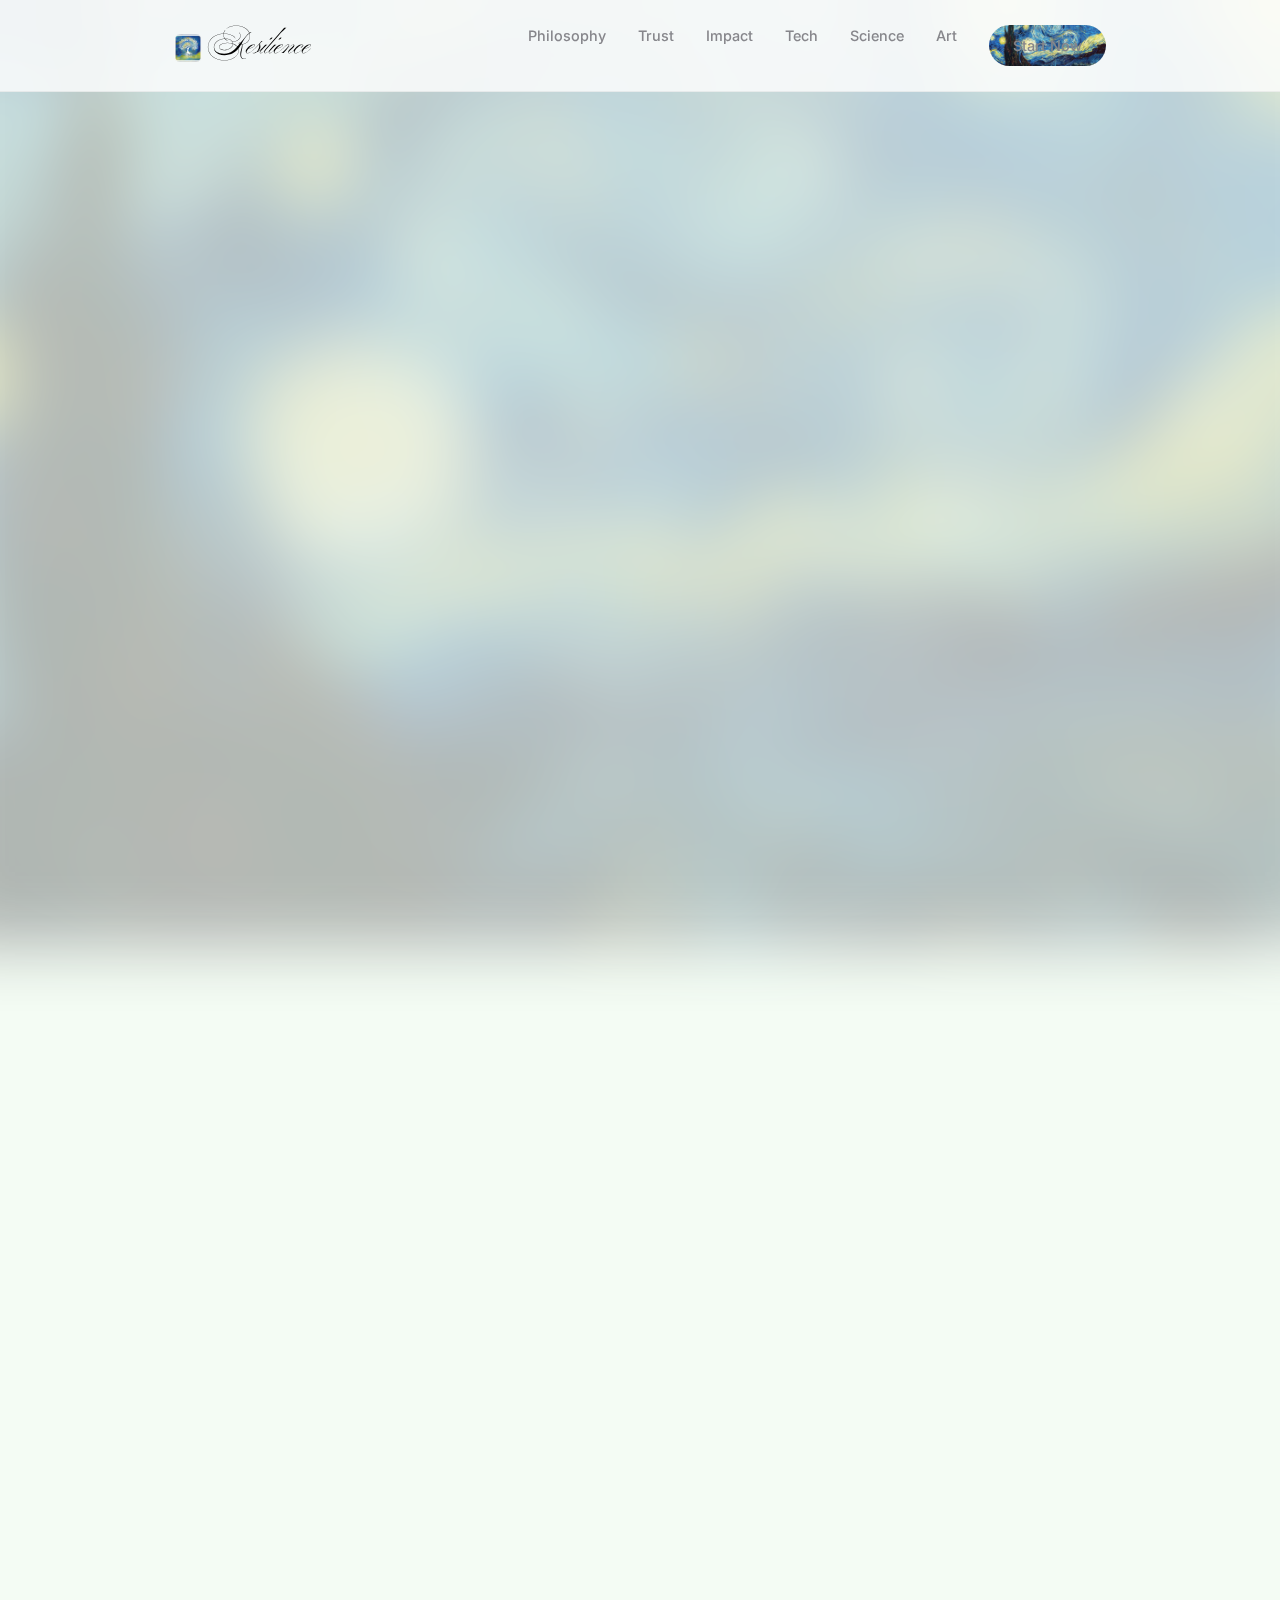
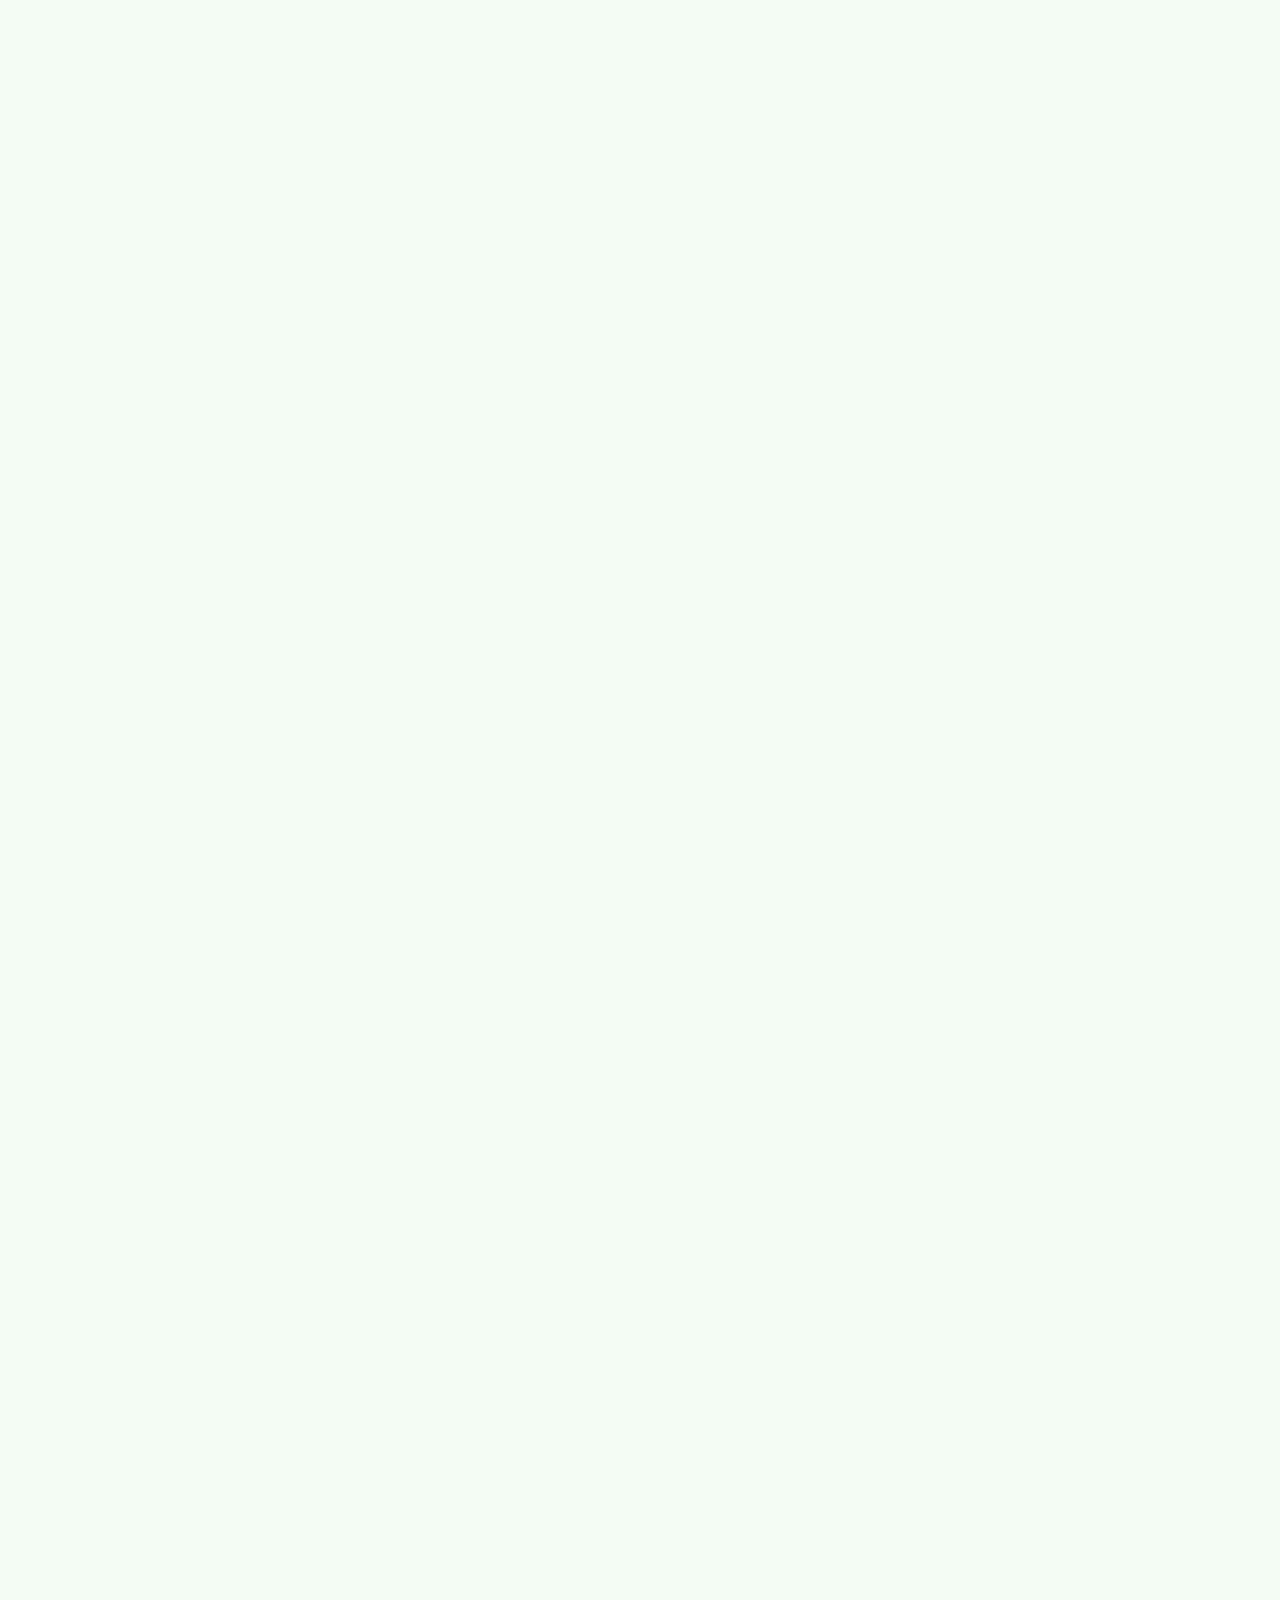
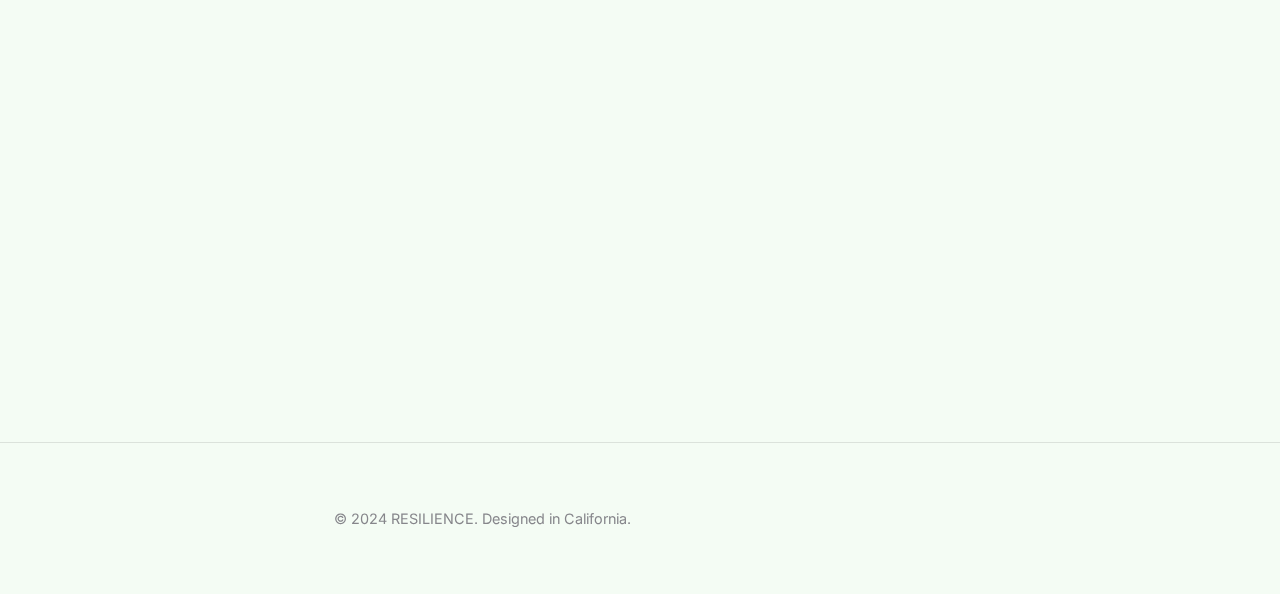
<file: index.html>
<!DOCTYPE html>
<html lang="en">

<head>
    <meta charset="UTF-8">
    <meta name="viewport" content="width=device-width, initial-scale=1.0">
    <title>RESILIENCE | Mental Health Redefined</title>
    <link rel="preconnect" href="https://fonts.googleapis.com">
    <link rel="preconnect" href="https://fonts.gstatic.com" crossorigin>
    <link href="https://fonts.googleapis.com/css2?family=Inter:wght@400;500;600&family=Ballet&display=swap"
        rel="stylesheet">
    <link rel="stylesheet" href="style.css">
    <link rel="icon" type="image/png" href="logo_new.png">

    <!-- Page Specific Theme -->
    <style>
        :root {
            --page-bg-image: url('science_bg.jpg');
            --page-accent-color: #4CAF50;
            /* Garden Green */
            --bg-tint: #f4fcf4;
            /* Light green tint */
        }
    </style>
</head>

<body style="background-color: var(--bg-tint);">

    <!-- Dynamic Background -->
    <div class="background-container" style="opacity: 0.3;">
        <img src="science_bg.jpg" class="background-image" alt="Background">
    </div>

    <nav>
        <div class="nav-container">
            <a href="index.html" class="logo">
                <img src="logo_tree.jpg" alt="Logo">
                Resilience
            </a>
            <div class="nav-links">
                <a href="philosophy.html">Philosophy</a>
                <a href="trust.html">Trust</a>
                <a href="impact.html">Impact</a>
                <a href="tech.html">Tech</a>
                <a href="science.html">Science</a>
                <a href="art.html">Art</a>
                <a href="#" class="btn btn-nav">Start Now</a>
            </div>

            <!-- Mobile Menu Toggle -->
            <button class="menu-toggle" aria-label="Toggle menu">
                <span></span>
                <span></span>
                <span></span>
            </button>

            <!-- Mobile Side Drawer -->
            <div class="mobile-drawer">
                <button class="close-drawer" aria-label="Close menu">&times;</button>
                <div class="drawer-links">
                    <a href="index.html">Home</a>
                    <a href="philosophy.html">Our Philosophy</a>
                    <a href="trust.html">Trust & Privacy</a>
                    <a href="impact.html">Social Impact</a>
                    <a href="tech.html">The Tech</a>
                    <a href="science.html">The Science</a>
                    <a href="art.html">The Art</a>
                    <a href="#" class="btn drawer-btn">Start Now</a>
                </div>
            </div>
        </div>
    </nav>

    <main>
        <!-- Hero Section -->
        <section class="hero">
            <div class="container fade-in">
                <h1>Mental Health,<br>Reimagined.</h1>
                <p>An AI assistant backed by thousands of psychologists and millions of literary works. Private. Secure.
                    Beautiful.</p>
                <div style="margin-top: 1rem;">
                    <a href="#features" class="btn">Discover Harmony</a>
                </div>

                <div class="art-showcase fade-in" style="margin-top: 4rem;">
                    <img src="science_bg.jpg" alt="Garden Inspiration">
                </div>
                <div class="art-caption fade-in">
                    <strong>Claude Monet</strong>
                    <p>“The Garden at Sainte-Adresse” (1867) — Monet’s work emphasizes the changing qualities of light
                        and nature, reflecting the impermanence of our own emotional states. His dedication to capturing
                        the moment teaches us to remain present.</p>
                </div>
            </div>
        </section>

        <!-- Features Section -->
        <section id="features">
            <div class="container">
                <h2 class="fade-in">Designed for the Human Mind.</h2>
                <div class="features-grid">
                    <div class="feature-card fade-in">
                        <img src="icon_lock.svg" class="feature-icon" alt="Privacy First">
                        <h3>Privacy First</h3>
                        <p>Your mental space is sacred. Zero data selling. Zero unauthorized access. Just you and your
                            peace.</p>
                    </div>
                    <div class="feature-card fade-in">
                        <img src="icon_brain.svg" class="feature-icon" alt="Expert Backed">
                        <h3>Expert Backed</h3>
                        <p>Verdict-trained by thousands of professionals. It’s clinical expertise meets compassionate
                            AI.</p>
                    </div>
                    <div class="feature-card fade-in">
                        <img src="icon_palette.svg" class="feature-icon" alt="Art & Science">
                        <h3>Art & Science</h3>
                        <p>We blend cognitive behavioral therapy with the healing power of art. Experience the Starry
                            Night philosophy.</p>
                    </div>
                </div>
            </div>
        </section>

        <!-- Art Philosophy Section -->
        <section id="art-preview" style="min-height: 80vh;">
            <div class="container text-center">
                <h2 class="fade-in">Healing through Art.</h2>
                <p class="fade-in text-center" style="margin-bottom: 3rem;">
                    "Starry Night" isn't just a painting; it's a testament to the turbulent yet beautiful nature of the
                    human mind. We integrate these themes to provide a visually stimulating, calming environment.
                </p>
                <div class="art-showcase fade-in" style="height: 600px;">
                    <img src="science_bg.jpg" style="object-position: center;" alt="Art Detail">
                </div>
                <div class="art-caption fade-in">
                    <strong>Claude Monet</strong>
                    <p>Monet found solace in his gardens at Giverny, famously stating, "My garden is my most beautiful
                        masterpiece." It serves as a reminder that we can cultivate peace within our own minds.</p>
                </div>
            </div>
        </section>
    </main>

    <footer style="padding: 4rem 0; text-align: center; border-top: 1px solid rgba(0,0,0,0.1);">
        <div class="container">
            <p style="font-size: 0.9rem;">&copy; 2024 RESILIENCE. Designed in California.</p>
        </div>
    </footer>

    <script src="script.js"></script>
</body>

</html>
</file>
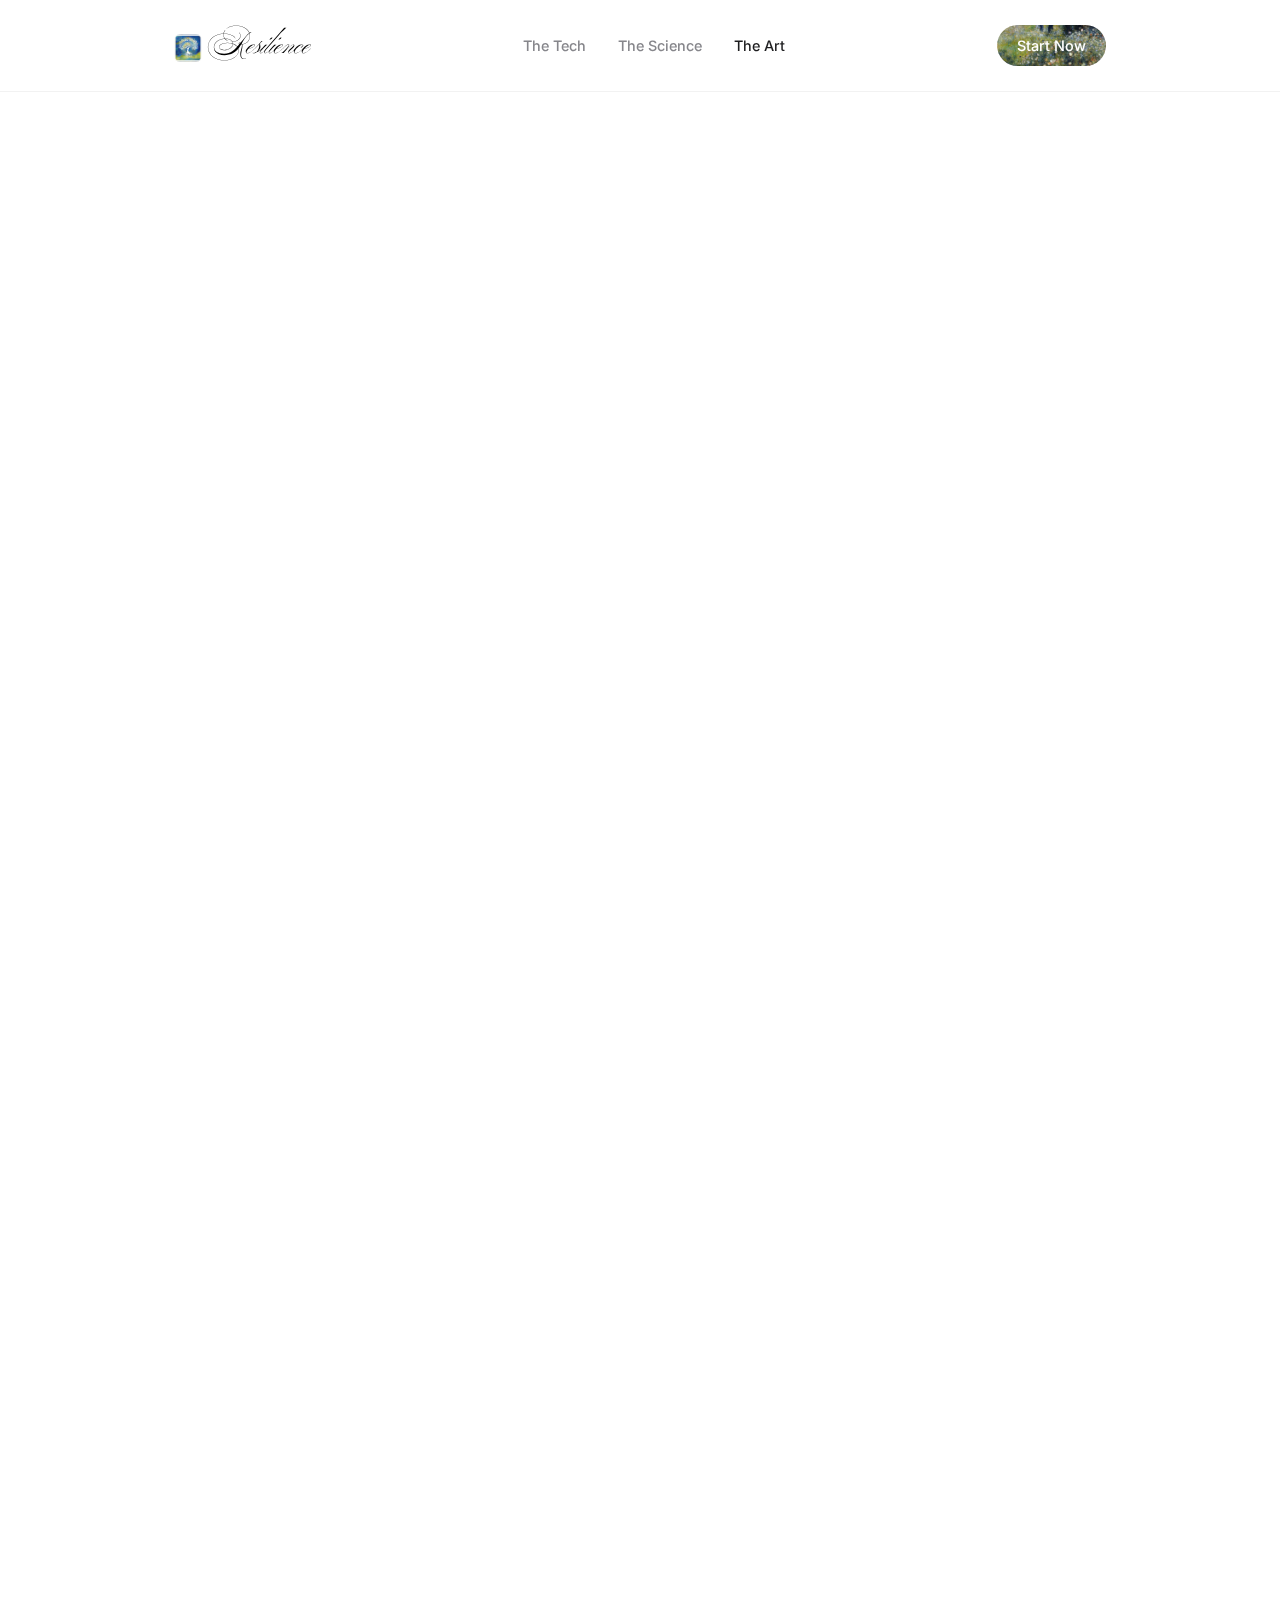
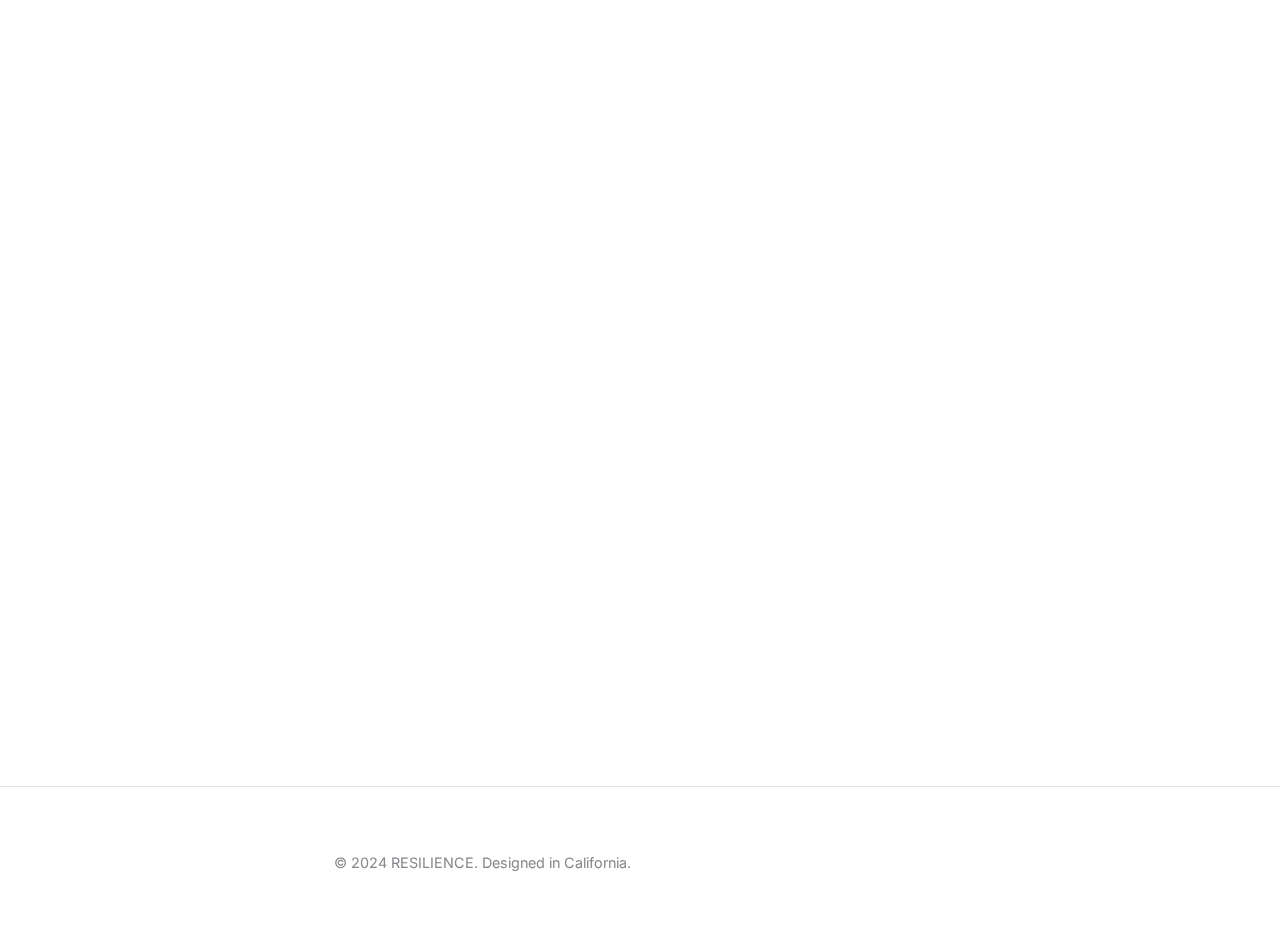
<file: art.html>
<!DOCTYPE html>
<html lang="en">

<head>
    <meta charset="UTF-8">
    <meta name="viewport" content="width=device-width, initial-scale=1.0">
    <title>The Art | RESILIENCE</title>
    <link rel="preconnect" href="https://fonts.googleapis.com">
    <link rel="preconnect" href="https://fonts.gstatic.com" crossorigin>
    <link href="https://fonts.googleapis.com/css2?family=Inter:wght@400;500;600&family=Ballet&display=swap"
        rel="stylesheet">
    <link rel="stylesheet" href="style.css">
    <link rel="icon" type="image/png" href="logo_new.png">

    <style>
        :root {
            --page-bg-image: url('art_bg.jpg');
            --page-accent-color: #E91E63;
        }
    </style>
</head>

<body>

    <div class="background-container">
        <img src="art_bg.jpg" class="background-image" alt="Background">
    </div>

    <nav>
        <div class="nav-container">
            <a href="index.html" class="logo">
                <img src="logo_tree.jpg" alt="Logo">
                Resilience
            </a>
            <div class="nav-links">
                <a href="tech.html">The Tech</a>
                <a href="science.html">The Science</a>
                <a href="art.html" style="color: var(--color-text-primary);">The Art</a>
            </div>
            <a href="index.html#join" class="btn" style="padding: 10px 20px; font-size: 0.9rem;">Start Now</a>
        </div>
    </nav>

    <main>
        <section class="hero" style="min-height: 70vh;">
            <div class="container fade-in">
                <h1>Beauty is Medicine.</h1>
                <p>Art isn't decoration. It's a pathway to the subconscious. Neuroaesthetics reveals how beauty lowers
                    cortisol and improves focus.</p>
            </div>
        </section>

        <section>
            <div class="container">
                <div class="features-grid">
                    <div class="feature-card fade-in">
                        <img src="icon_eye.svg" class="feature-icon" alt="Fractal Fluency">
                        <h3>Fractal Fluency</h3>
                        <p>Nature and chaotic art share fractal patterns that our brains are evolved to process
                            effortlessly, inducing calm.</p>
                    </div>
                    <div class="feature-card fade-in">
                        <img src="icon_palette.svg" class="feature-icon" alt="Color Psychology">
                        <h3>Color Psychology</h3>
                        <p>We strictly curate palettes based on the Van Gogh periods that demonstrated the highest
                            emotional resonance.</p>
                    </div>
                    <div class="feature-card fade-in">
                        <img src="icon_pillar.svg" class="feature-icon" alt="Cultural Anchor">
                        <h3>Cultural Anchor</h3>
                        <p>Connecting with masterpieces provides a sense of continuity and shared human experience,
                            combatting isolation.</p>
                    </div>
                </div>
            </div>
        </section>

        <section class="text-center">
            <div class="container fade-in">
                <h2>A Window to the Soul.</h2>
                <div class="art-showcase" style="height: 400px;">
                    <img src="art_bg.jpg" alt="Art Integration">
                </div>
                <div class="art-caption fade-in">
                    <strong>Claude Monet</strong>
                    <p>“Woman with a Parasol” (1875) — A fleeting moment captured in time. This work epitomizes the
                        Impressionist goal of capturing the sensory effect of a scene—the "impression"—rather than its
                        details, much like how we learn to observe our thoughts without judgment.</p>
                </div>
            </div>
        </section>
    </main>

    <footer style="padding: 4rem 0; text-align: center; border-top: 1px solid rgba(0,0,0,0.1);">
        <div class="container">
            <p style="font-size: 0.9rem;">&copy; 2024 RESILIENCE. Designed in California.</p>
        </div>
    </footer>

    <script src="script.js"></script>
</body>

</html>
</file>
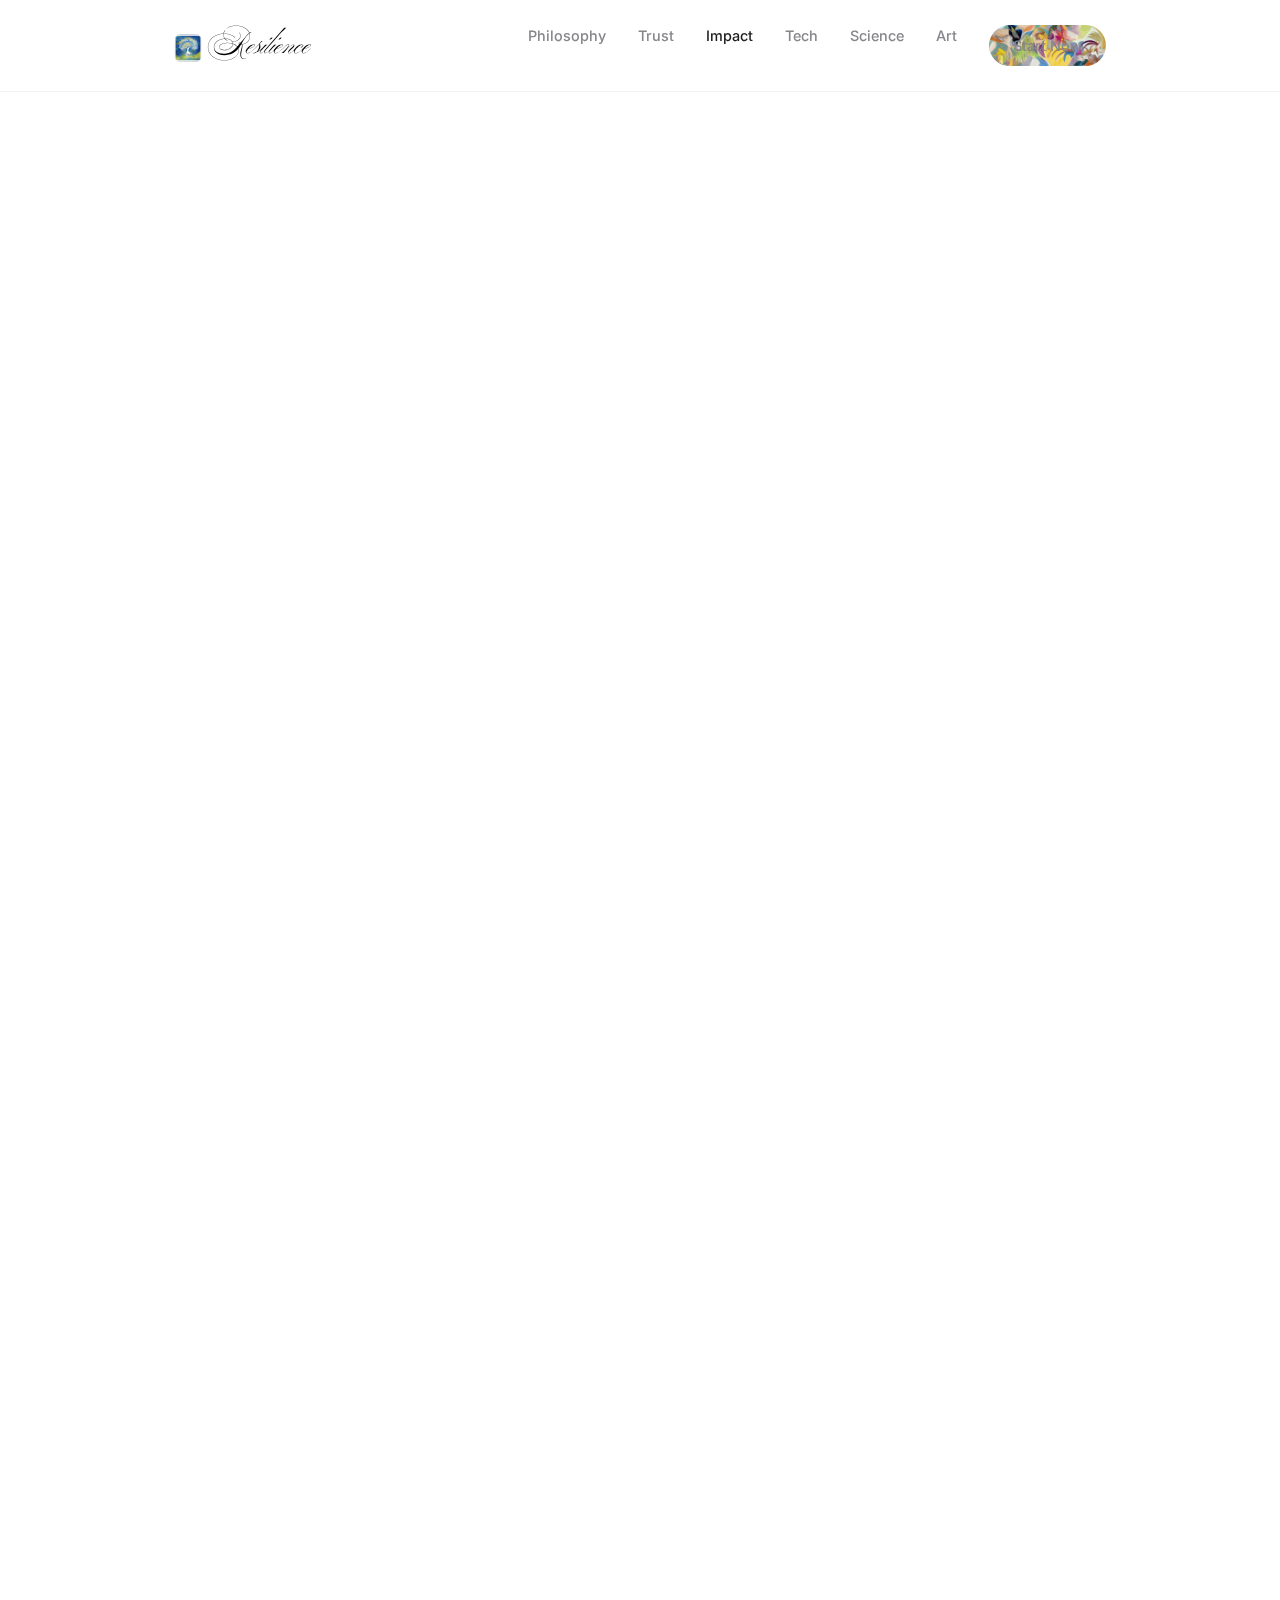
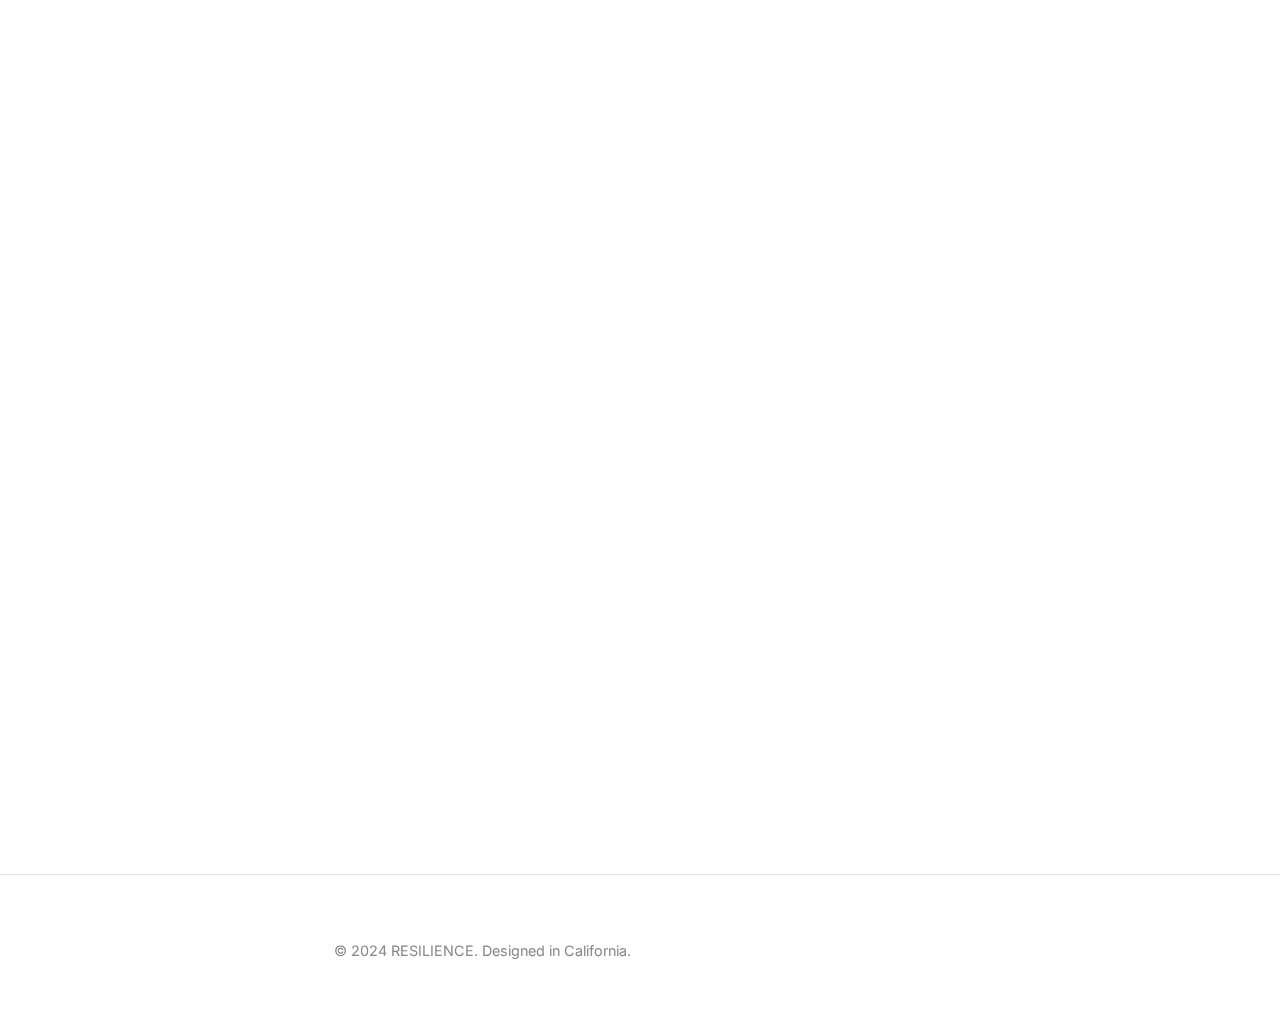
<file: impact.html>
<!DOCTYPE html>
<html lang="en">

<head>
    <meta charset="UTF-8">
    <meta name="viewport" content="width=device-width, initial-scale=1.0">
    <title>Social Impact | RESILIENCE</title>
    <link rel="preconnect" href="https://fonts.googleapis.com">
    <link rel="preconnect" href="https://fonts.gstatic.com" crossorigin>
    <link href="https://fonts.googleapis.com/css2?family=Inter:wght@400;500;600&family=Ballet&display=swap"
        rel="stylesheet">
    <link rel="stylesheet" href="style.css">
    <link rel="icon" type="image/png" href="logo_new.png">

    <style>
        :root {
            --page-bg-image: url('impact_bg.jpg');
            --page-accent-color: #d1495b;
            /* Vibrant pink/red from the abstract painting */
        }
    </style>
</head>

<body>

    <div class="background-container">
        <img src="impact_bg.jpg" class="background-image" alt="Background - Abstract Shapes">
    </div>

    <nav>
        <div class="nav-container">
            <a href="index.html" class="logo">
                <img src="logo_tree.jpg" alt="Logo">
                Resilience
            </a>
            <div class="nav-links">
                <a href="philosophy.html">Philosophy</a>
                <a href="trust.html">Trust</a>
                <a href="impact.html" style="color: var(--color-text-primary);">Impact</a>
                <a href="tech.html">Tech</a>
                <a href="science.html">Science</a>
                <a href="art.html">Art</a>
                <a href="#" class="btn btn-nav">Start Now</a>
            </div>

            <!-- Mobile Menu Toggle -->
            <button class="menu-toggle" aria-label="Toggle menu">
                <span></span>
                <span></span>
                <span></span>
            </button>

            <!-- Mobile Side Drawer -->
            <div class="mobile-drawer">
                <button class="close-drawer" aria-label="Close menu">&times;</button>
                <div class="drawer-links">
                    <a href="index.html">Home</a>
                    <a href="philosophy.html">Our Philosophy</a>
                    <a href="trust.html">Trust & Privacy</a>
                    <a href="impact.html">Social Impact</a>
                    <a href="tech.html">The Tech</a>
                    <a href="science.html">The Science</a>
                    <a href="art.html">The Art</a>
                    <a href="#" class="btn drawer-btn">Start Now</a>
                </div>
            </div>
        </div>
    </nav>

    <main>
        <section class="hero" style="min-height: 50vh;">
            <div class="container fade-in">
                <h1>Democratizing Calm.</h1>
                <p>Mental resilience should be a right, not a luxury. We are building for everyone.</p>
            </div>
        </section>

        <section style="background: rgba(255,255,255,0.6); backdrop-filter: blur(12px);">
            <div class="container">
                <div class="fade-in" style="max-width: 800px; margin: 0 auto;">
                    <h2 class="section-title text-center">Bridging the Gap.</h2>
                    <p class="text-justify" style="margin-bottom: 2rem;">
                        The world is facing a mental health crisis. Traditional therapy is often expensive,
                        inaccessible, or stigmatized.
                        We are using technology to bridge the gap between "I'm having a bad day" and "I need a
                        therapist."
                    </p>

                    <div class="features-grid">
                        <div class="feature-card">
                            <img src="icon_handshake.svg" class="feature-icon" alt="Accessibility">
                            <h3>Accessibility</h3>
                            <p>Designing for students first. Mobile-first, offline-capable, and low-bandwidth.</p>
                        </div>
                        <div class="feature-card">
                            <img src="icon_sprout.svg" class="feature-icon" alt="Scale">
                            <h3>Scale</h3>
                            <p>One resilient AI can help millions simultaneously. Amplifying wisdom.</p>
                        </div>
                        <div class="feature-card">
                            <img src="icon_heart.svg" class="feature-icon" alt="Destigmatization">
                            <h3>Destigmatization</h3>
                            <p>Normalizing the conversation. Making mental resilience a daily practice, not a secret
                                struggle.</p>
                        </div>
                    </div>
                </div>
            </div>
        </section>

        <section class="text-center">
            <div class="container fade-in">
                <h2 class="section-title">Abstract Expression</h2>
                <div class="art-showcase" style="height: 400px;">
                    <img src="impact_bg.jpg" alt="Abstract Art">
                </div>
                <div class="art-caption">
                    <strong>“Dynamics of Color”</strong>
                    <p>The interplay of vibrant shapes and colors represents the diversity of the human experience. We
                        aim to serve every shade of emotion.</p>
                </div>
            </div>
        </section>

    </main>

    <footer style="padding: 4rem 0; text-align: center; border-top: 1px solid rgba(0,0,0,0.1);">
        <div class="container">
            <p style="font-size: 0.9rem;">&copy; 2024 RESILIENCE. Designed in California.</p>
        </div>
    </footer>

    <script src="script.js"></script>
</body>

</html>
</file>
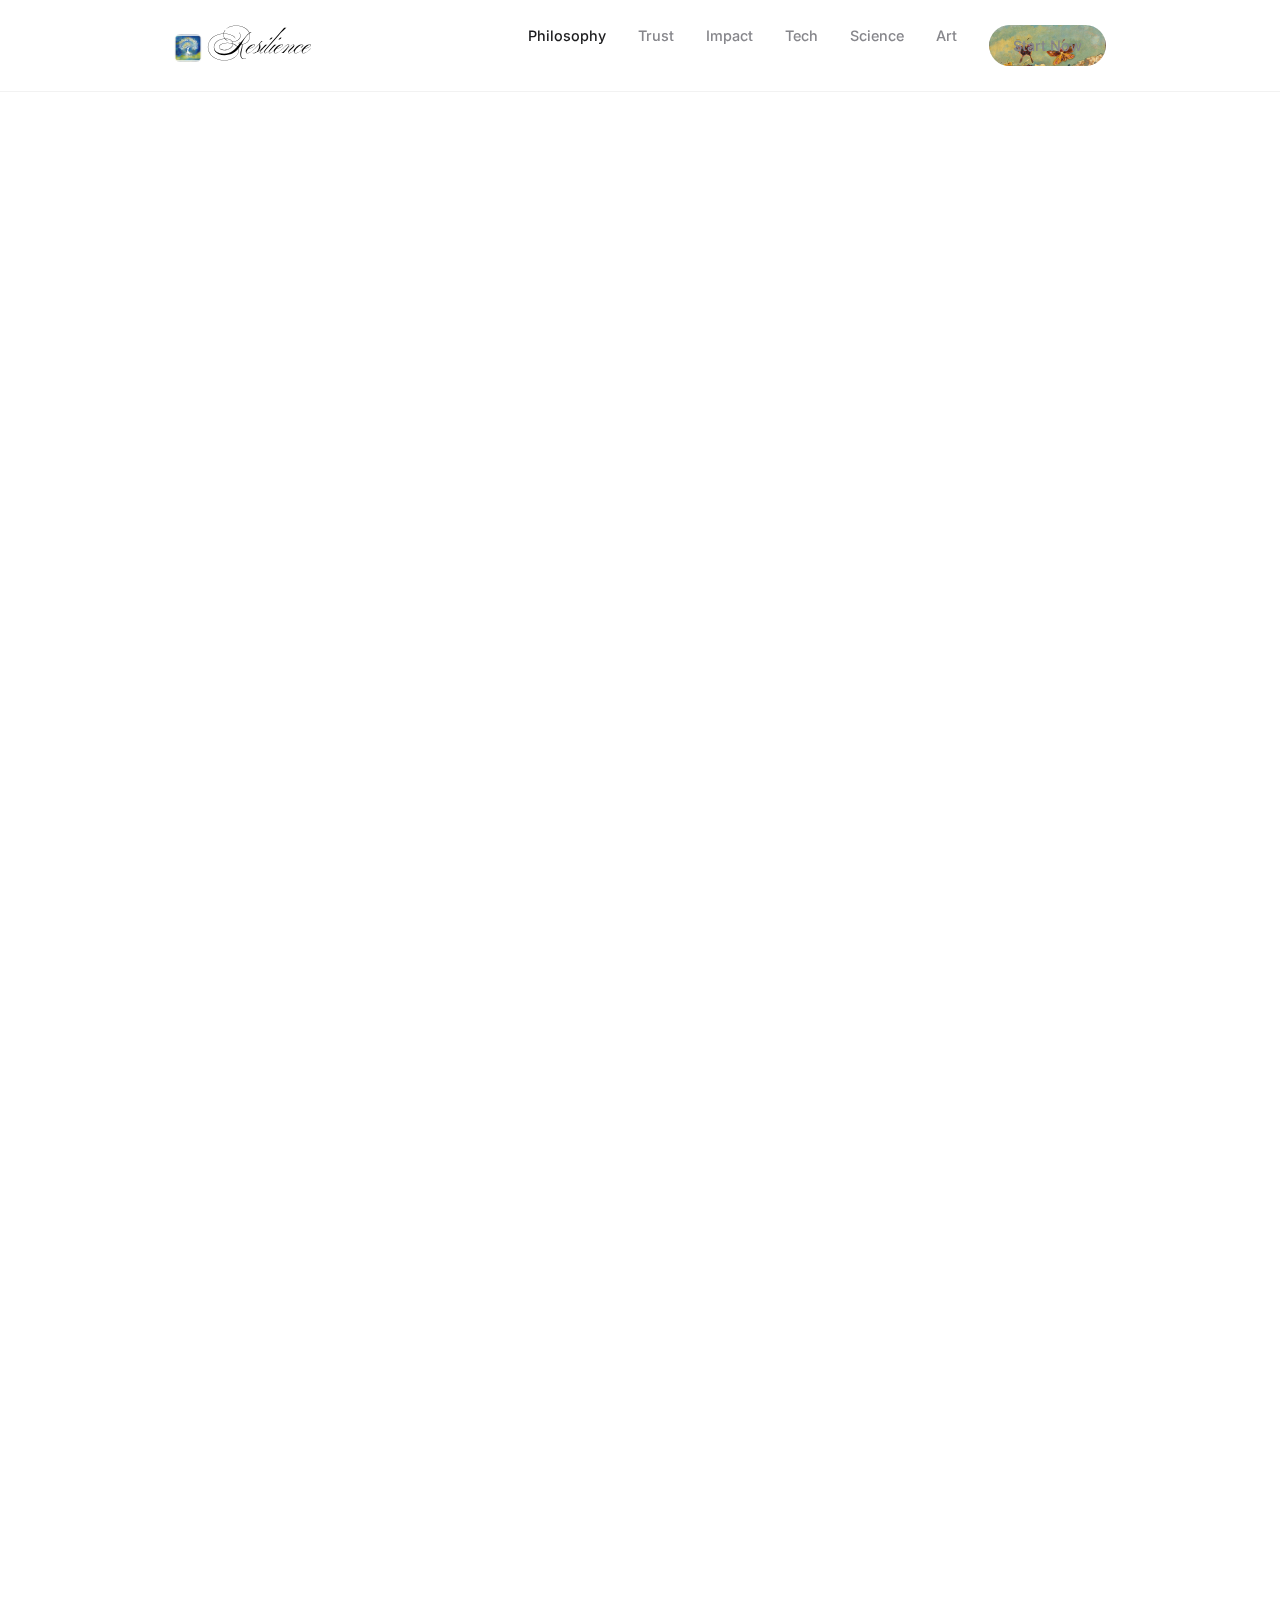
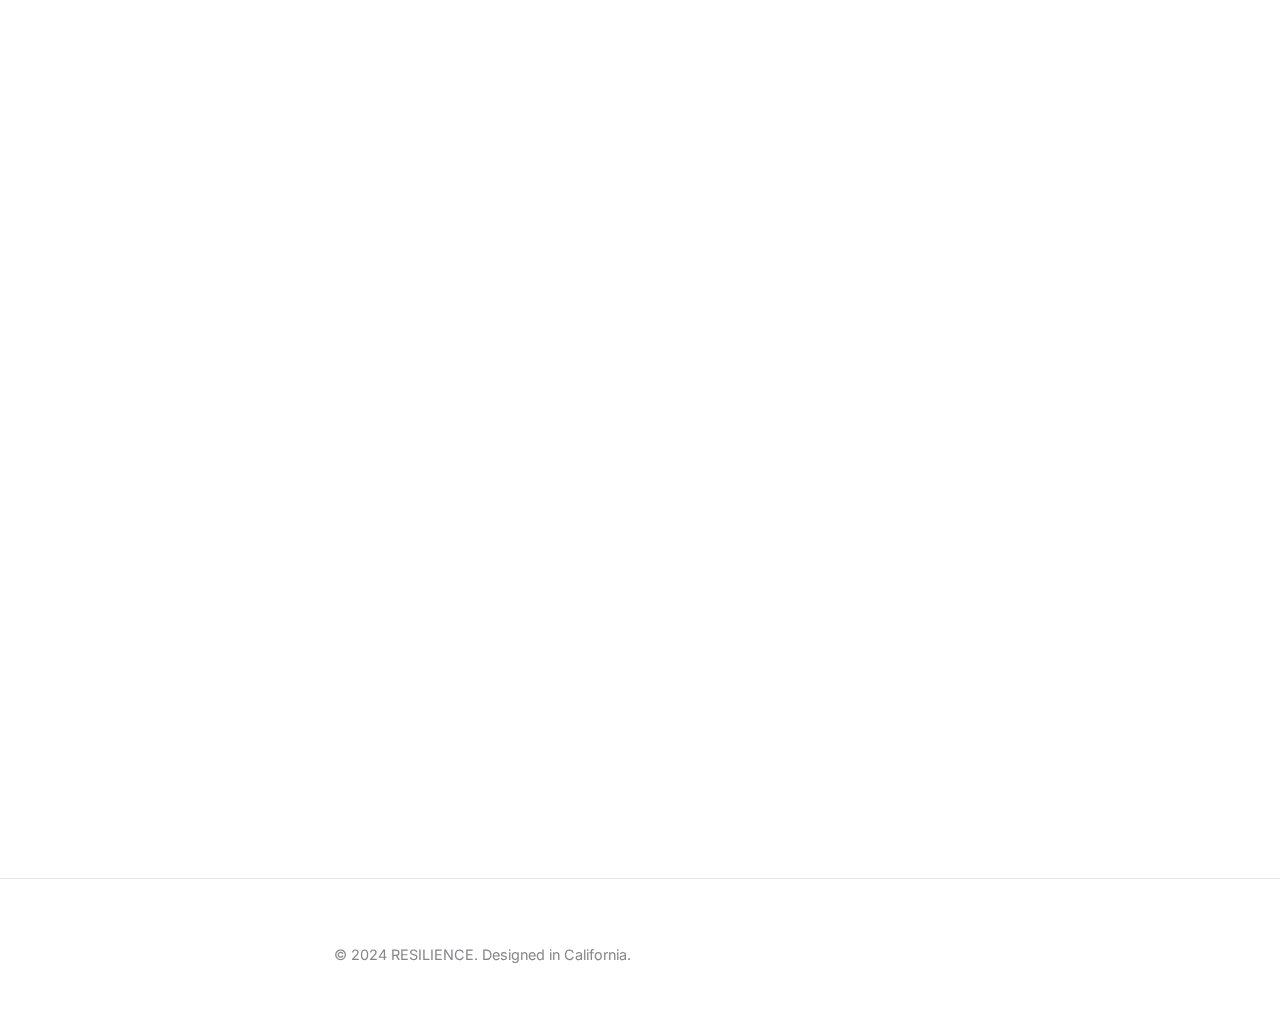
<file: philosophy.html>
<!DOCTYPE html>
<html lang="en">

<head>
    <meta charset="UTF-8">
    <meta name="viewport" content="width=device-width, initial-scale=1.0">
    <title>Our Philosophy | RESILIENCE</title>
    <link rel="preconnect" href="https://fonts.googleapis.com">
    <link rel="preconnect" href="https://fonts.gstatic.com" crossorigin>
    <link href="https://fonts.googleapis.com/css2?family=Inter:wght@400;500;600&family=Ballet&display=swap"
        rel="stylesheet">
    <link rel="stylesheet" href="style.css">
    <link rel="icon" type="image/png" href="logo_new.png">

    <style>
        :root {
            --page-bg-image: url('philosophy_bg.jpg');
            --page-accent-color: #6a4c93;
            /* Muted purple to match the butterflies/painting */
        }
    </style>
</head>

<body>

    <div class="background-container">
        <img src="philosophy_bg.jpg" class="background-image" alt="Background - Butterflies and Clouds">
    </div>

    <nav>
        <div class="nav-container">
            <a href="index.html" class="logo">
                <img src="logo_tree.jpg" alt="Logo">
                Resilience
            </a>
            <div class="nav-links">
                <a href="philosophy.html" style="color: var(--color-text-primary);">Philosophy</a>
                <a href="trust.html">Trust</a>
                <a href="impact.html">Impact</a>
                <a href="tech.html">Tech</a>
                <a href="science.html">Science</a>
                <a href="art.html">Art</a>
                <a href="#" class="btn btn-nav">Start Now</a>
            </div>

            <!-- Mobile Menu Toggle -->
            <button class="menu-toggle" aria-label="Toggle menu">
                <span></span>
                <span></span>
                <span></span>
            </button>

            <!-- Mobile Side Drawer -->
            <div class="mobile-drawer">
                <button class="close-drawer" aria-label="Close menu">&times;</button>
                <div class="drawer-links">
                    <a href="index.html">Home</a>
                    <a href="philosophy.html">Our Philosophy</a>
                    <a href="trust.html">Trust & Privacy</a>
                    <a href="impact.html">Social Impact</a>
                    <a href="tech.html">The Tech</a>
                    <a href="science.html">The Science</a>
                    <a href="art.html">The Art</a>
                    <a href="#" class="btn drawer-btn">Start Now</a>
                </div>
            </div>
        </div>
    </nav>

    <main>
        <section class="hero" style="min-height: 50vh;">
            <div class="container fade-in">
                <h1>Metamorphosis.</h1>
                <p>Growth is not about fixing what is broken. It is about becoming what you are meant to be.</p>
            </div>
        </section>

        <section style="background: rgba(255,255,255,0.6); backdrop-filter: blur(12px);">
            <div class="container">
                <div class="fade-in" style="max-width: 800px; margin: 0 auto;">
                    <h2 class="section-title text-center">Wisdom, Not Just Data.</h2>
                    <p class="text-justify" style="margin-bottom: 2rem;">
                        We believe that mental resilience isn't just a clinical outcome; it's a philosophical stance.
                        Modern psychology (CBT) owes its roots to ancient Stoicism. We bridge these worlds.
                    </p>

                    <div class="features-grid">
                        <div class="feature-card">
                            <img src="icon_mountain.svg" class="feature-icon" alt="Amor Fati">
                            <h3>Amor Fati</h3>
                            <p>Love your fate. Do not merely bear what is necessary, but love it. Every challenge is an
                                opportunity.</p>
                        </div>
                        <div class="feature-card">
                            <img src="icon_sprout.svg" class="feature-icon" alt="The Obstacle is the Way"
                                style="opacity: 0.8">
                            <!-- Taking creative liberty to use sprout as placeholder if needed, or remove icon if original didn't have one. Wait, original didn't have icons. I should add icons to ALL cards for consistency. -->
                            <!-- Checking original file content again... yes, original cards in philosophy.html didn't have icons. I should add standard icons to all 3 to make it look good. -->
                            <!-- Re-planning replacement to include icons for all 3 cards in Philosophy -->
                            <h3>The Obstacle is the Way</h3>
                            <p>We don't help you avoid difficulties. We help you transform them into fuel for growth.
                            </p>
                        </div>
                        <div class="feature-card">
                            <!-- Need an icon here. I'll use icon_shield.svg (Control) for now or similar. Actually I'll use existing ones.  -->
                            <!-- Let's check available icons first. I have shield, lock, sprout, handshake, eye, heart, mountain, lifebuoy. -->
                            <!-- Obstacle is Way -> Sprout (Growth) -->
                            <!-- Control -> Shield (Defense/Boundary) -->
                            <!-- Amor Fati -> Mountain (Endurance) -->
                            <img src="icon_shield.svg" class="feature-icon" alt="Control">
                            <h3>Control What You Can</h3>
                            <p>Anxiety often comes from trying to control the uncontrollable. Focus on your response.
                            </p>
                        </div>
                    </div>
                </div>
            </div>
        </section>

        <section class="text-center">
            <div class="container fade-in">
                <h2 class="section-title">Odilon Redon</h2>
                <div class="art-showcase" style="height: 400px;">
                    <img src="philosophy_bg.jpg" alt="Butterflies and Clouds">
                </div>
                <div class="art-caption">
                    <strong>“Butterflies” (c. 1910)</strong>
                    <p>Redon’s dreamlike work captures the essence of transformation. The butterfly is the ultimate
                        symbol of resilience—enduring the dark cocoon to emerge with wings.</p>
                </div>
            </div>
        </section>

    </main>

    <footer style="padding: 4rem 0; text-align: center; border-top: 1px solid rgba(0,0,0,0.1);">
        <div class="container">
            <p style="font-size: 0.9rem;">&copy; 2024 RESILIENCE. Designed in California.</p>
        </div>
    </footer>

    <script src="script.js"></script>
</body>

</html>
</file>
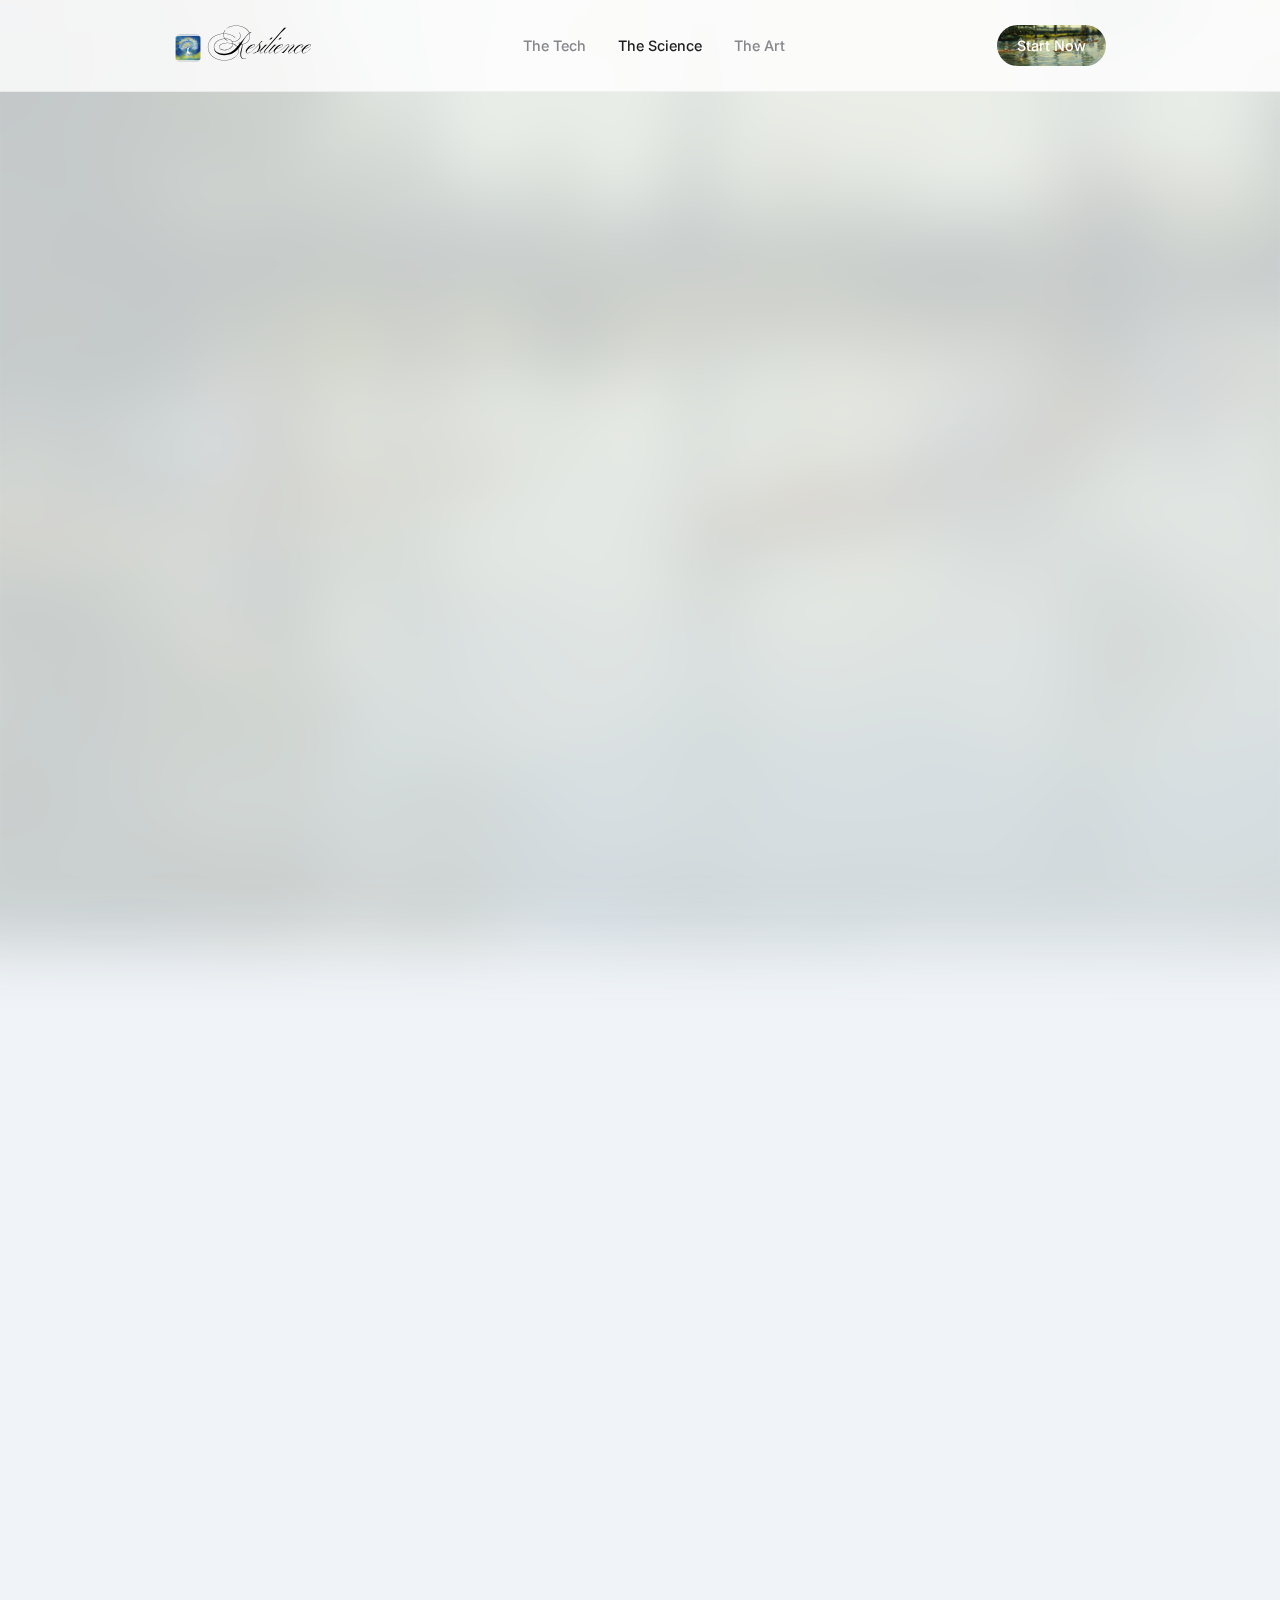
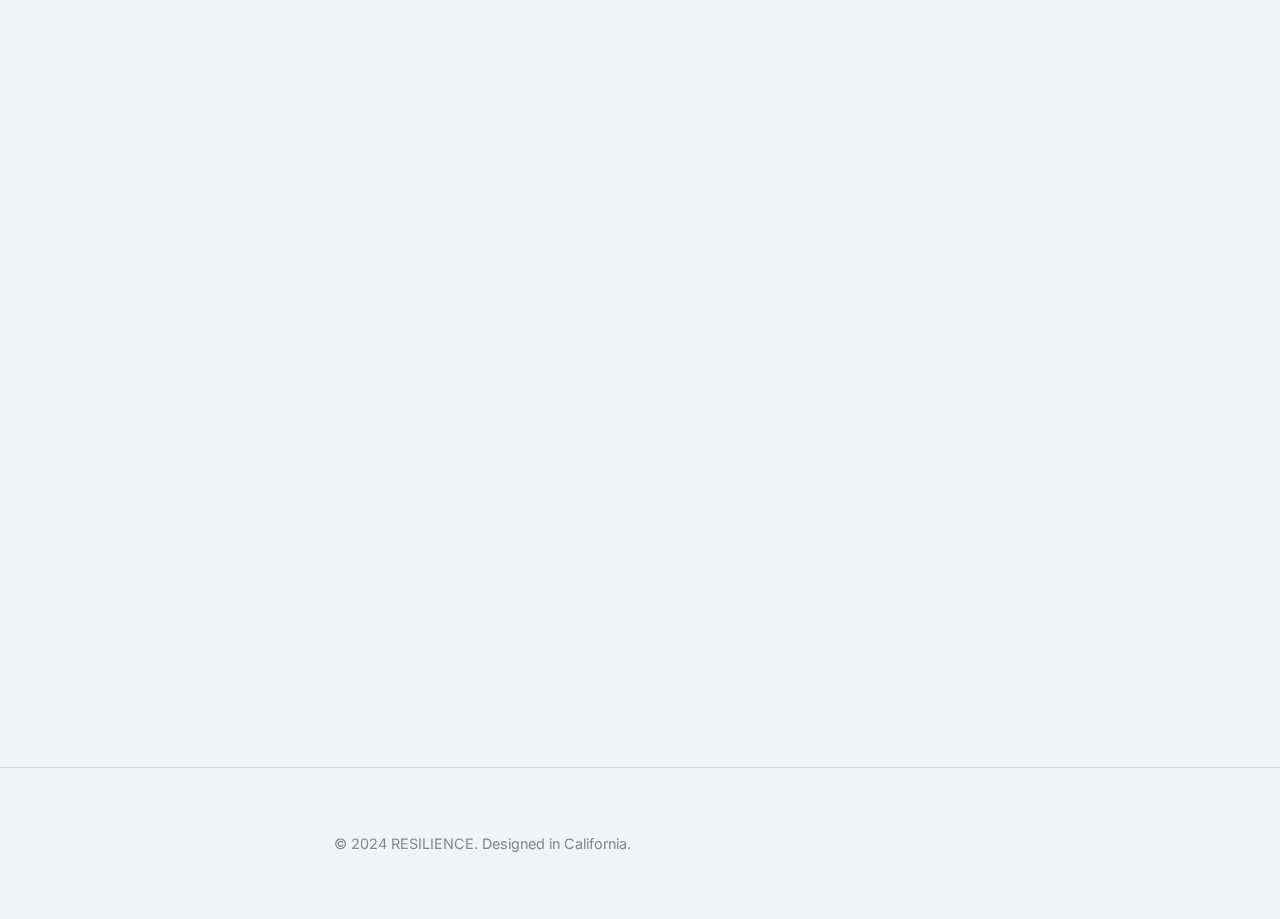
<file: science.html>
<!DOCTYPE html>
<html lang="en">

<head>
    <meta charset="UTF-8">
    <meta name="viewport" content="width=device-width, initial-scale=1.0">
    <title>The Science | RESILIENCE</title>
    <link rel="preconnect" href="https://fonts.googleapis.com">
    <link rel="preconnect" href="https://fonts.gstatic.com" crossorigin>
    <link href="https://fonts.googleapis.com/css2?family=Inter:wght@400;500;600&family=Ballet&display=swap"
        rel="stylesheet">
    <link rel="stylesheet" href="style.css">
    <link rel="icon" type="image/png" href="logo_new.png">

    <style>
        :root {
            --page-bg-image: url('starry_night_full.jpg');
            --page-accent-color: #23335e;
            --bg-tint: #f0f4f8;
        }
    </style>
</head>

<body style="background-color: var(--bg-tint);">

    <div class="background-container" style="opacity: 0.2;">
        <img src="starry_night_full.jpg" class="background-image" alt="Background">
    </div>

    <nav>
        <div class="nav-container">
            <a href="index.html" class="logo">
                <img src="logo_tree.jpg" alt="Logo">
                Resilience
            </a>
            <div class="nav-links">
                <a href="tech.html">The Tech</a>
                <a href="science.html" style="color: var(--color-text-primary);">The Science</a>
                <a href="art.html">The Art</a>
            </div>
            <a href="index.html#join" class="btn" style="padding: 10px 20px; font-size: 0.9rem;">Start Now</a>
        </div>
    </nav>

    <main>
        <section class="hero" style="min-height: 70vh;">
            <div class="container fade-in">
                <h1>Rooted in Evidence.</h1>
                <p>We don't guess with your mental health. Our approaches are grounded in decades of Cognitive
                    Behavioral Therapy research.</p>
            </div>
        </section>

        <section>
            <div class="container">
                <div class="features-grid">
                    <div class="feature-card fade-in">
                        <img src="icon_sprout.svg" class="feature-icon" alt="Cognitive Restructuring">
                        <h3>Cognitive Restructuring</h3>
                        <p>Identify and challenge negative thought patterns to foster a healthier, more resilient
                            mindset.</p>
                    </div>
                    <div class="feature-card fade-in">
                        <img src="icon_chart.svg" class="feature-icon" alt="Clinical Validation">
                        <h3>Clinical Validation</h3>
                        <p>Developed in partnership with leading clinical psychologists and validated through user
                            studies.</p>
                    </div>
                    <div class="feature-card fade-in">
                        <img src="icon_handshake.svg" class="feature-icon" alt="Therapeutic Alliance">
                        <h3>Therapeutic Alliance</h3>
                        <p>Our AI is trained to emulate the empathy and unconditional positive regard found in
                            successful therapy.</p>
                    </div>
                </div>
            </div>
        </section>

        <section class="text-center">
            <div class="container fade-in">
                <h2>Growth is a Process.</h2>
                <div class="art-showcase" style="height: 400px;">
                    <img src="starry_night_full.jpg" alt="Starry Night Integration">
                </div>
                <div class="art-caption fade-in">
                    <strong>Vincent van Gogh</strong>
                    <p>“The Starry Night” (1889) — Completed during his stay at the asylum in Saint-Rémy-de-Provence,
                        this masterpiece turns turbulence into beauty, proving that even in our darkest moments, there
                        is light and wonder to be found.</p>
                </div>
            </div>
        </section>
    </main>

    <footer style="padding: 4rem 0; text-align: center; border-top: 1px solid rgba(0,0,0,0.1);">
        <div class="container">
            <p style="font-size: 0.9rem;">&copy; 2024 RESILIENCE. Designed in California.</p>
        </div>
    </footer>

    <script src="script.js"></script>
</body>

</html>
</file>
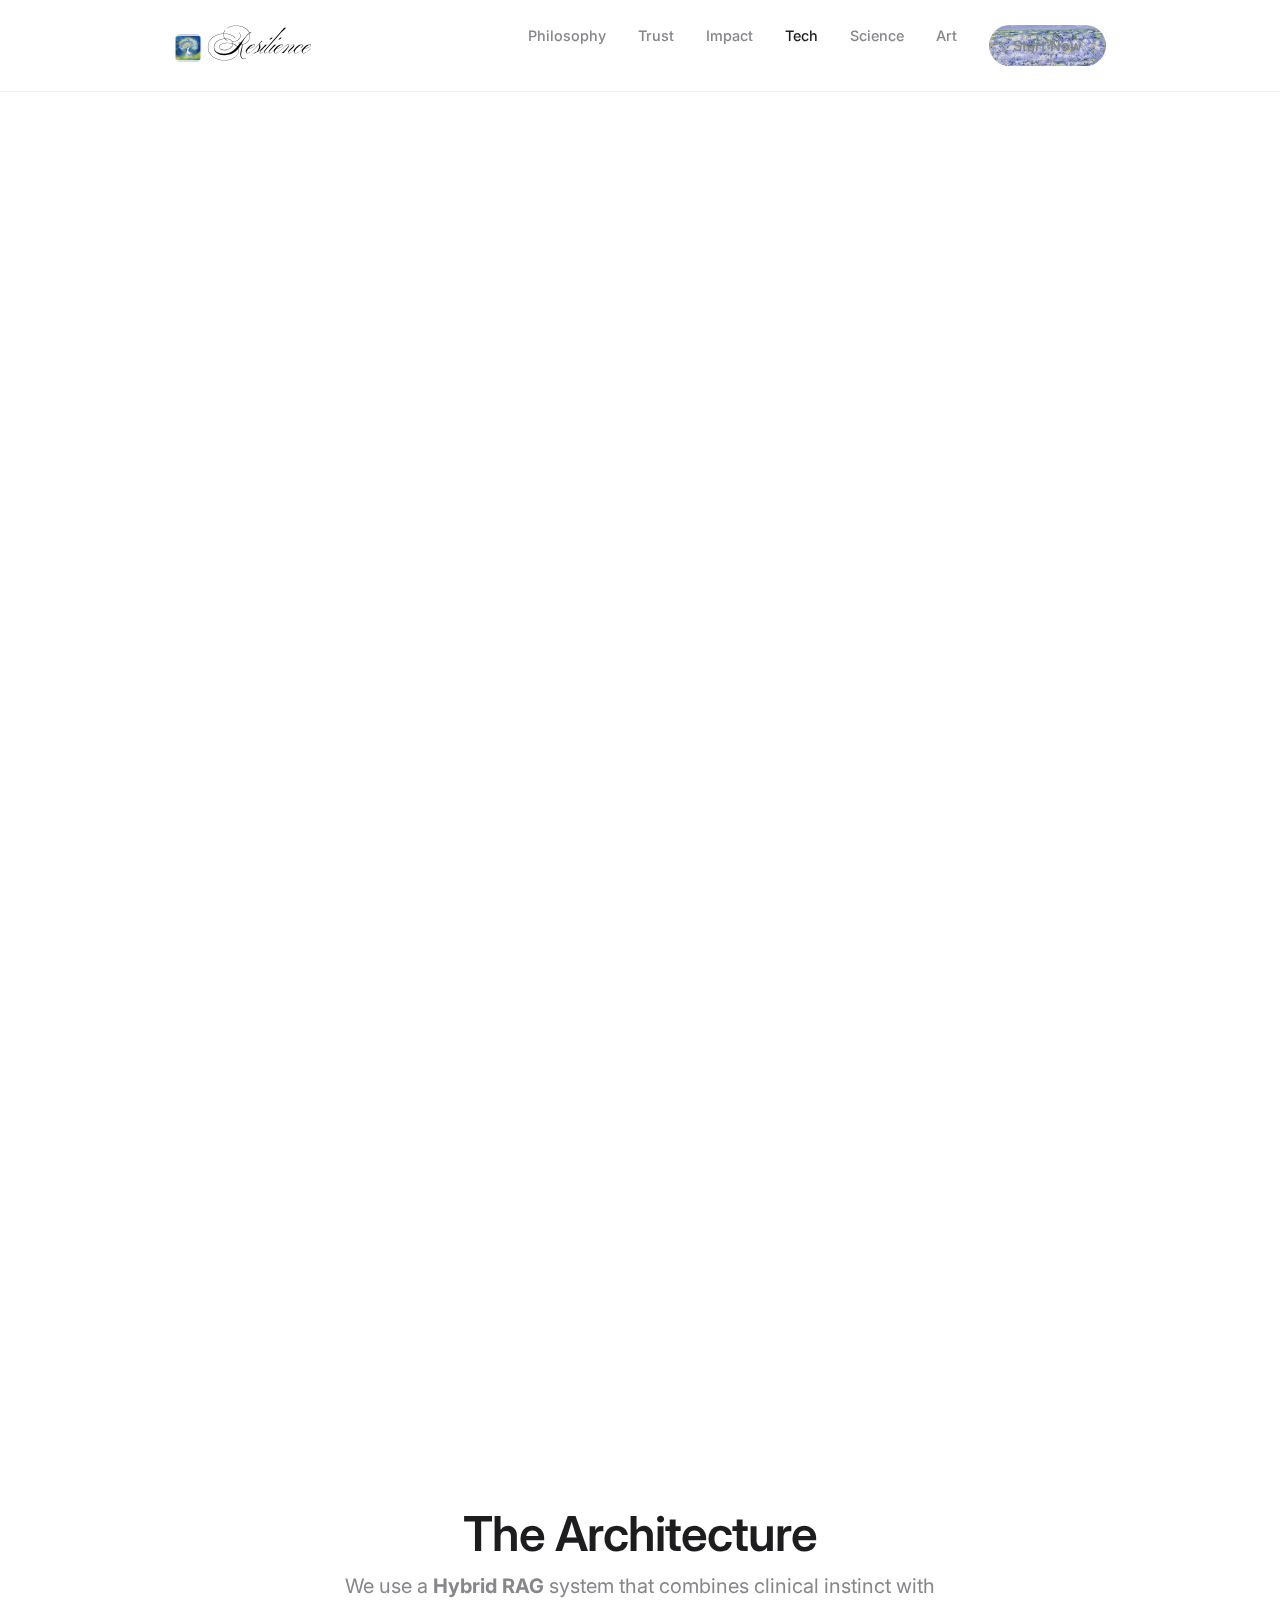
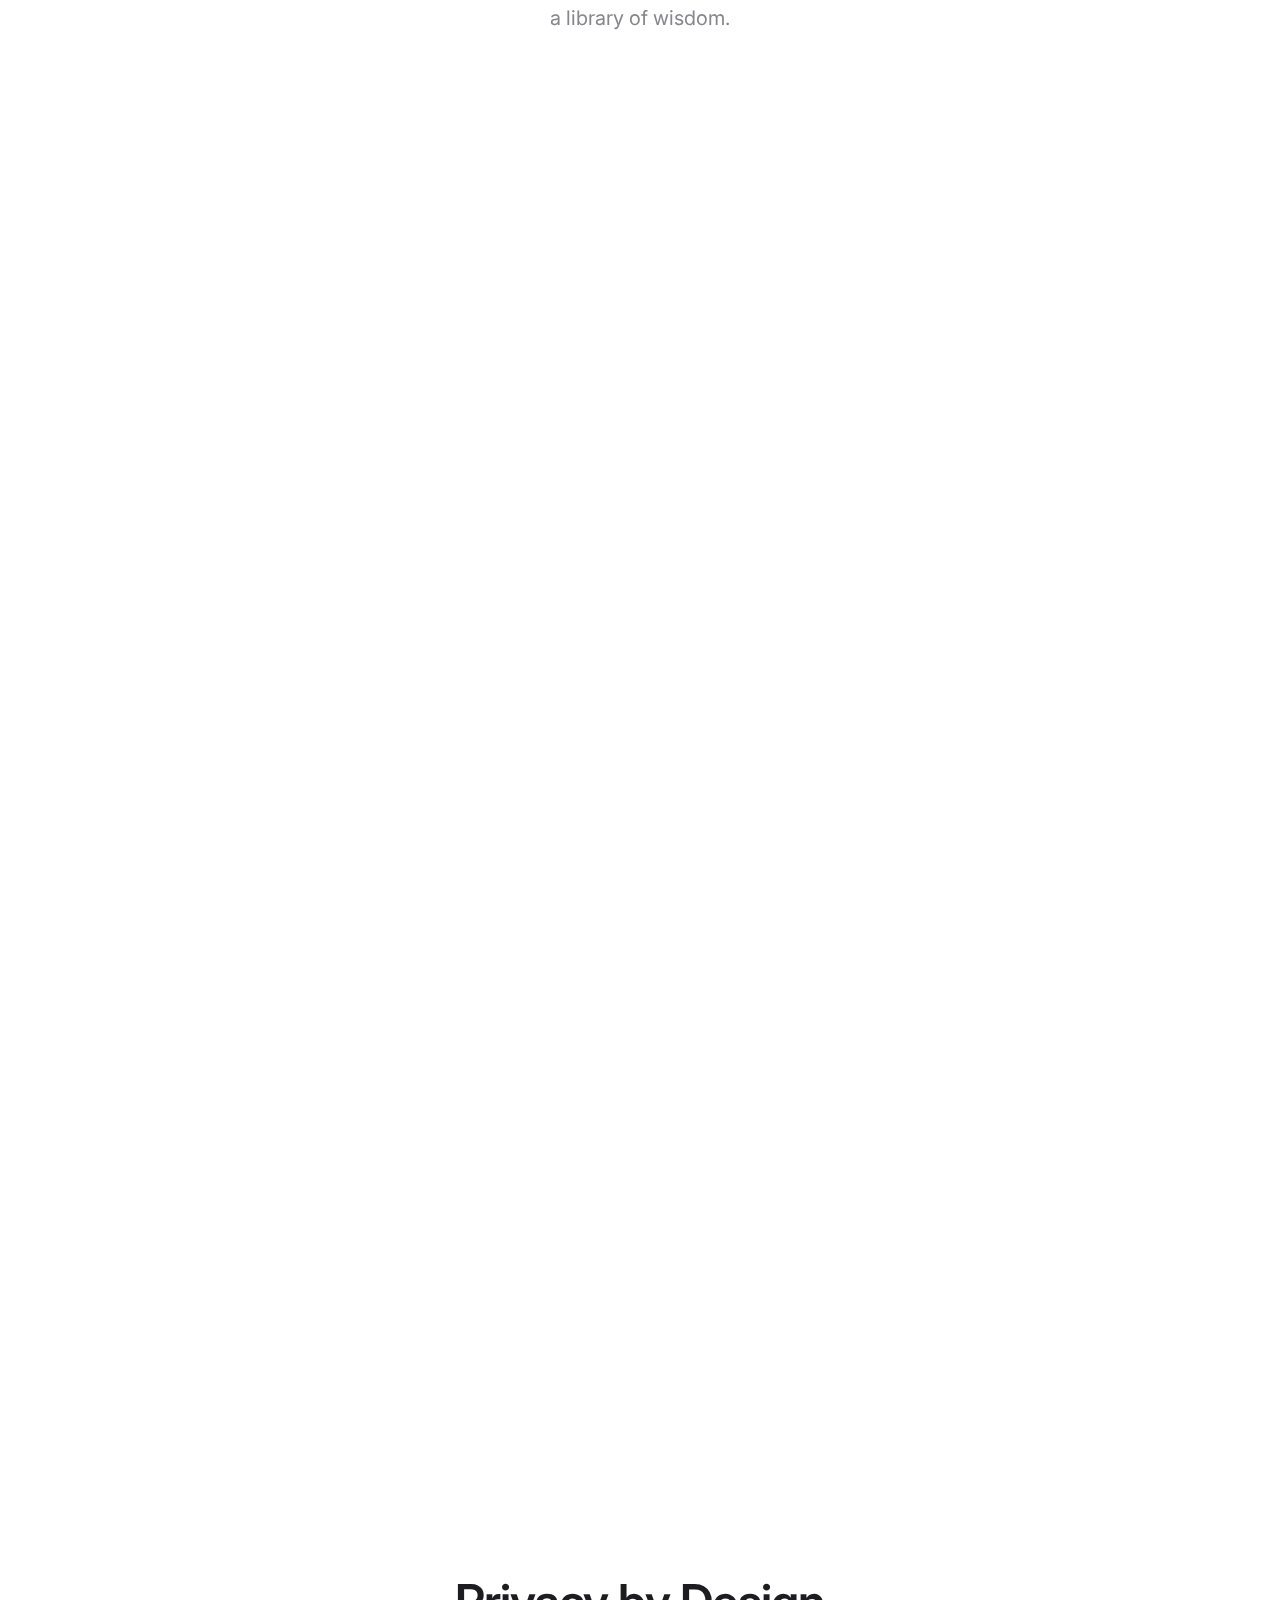
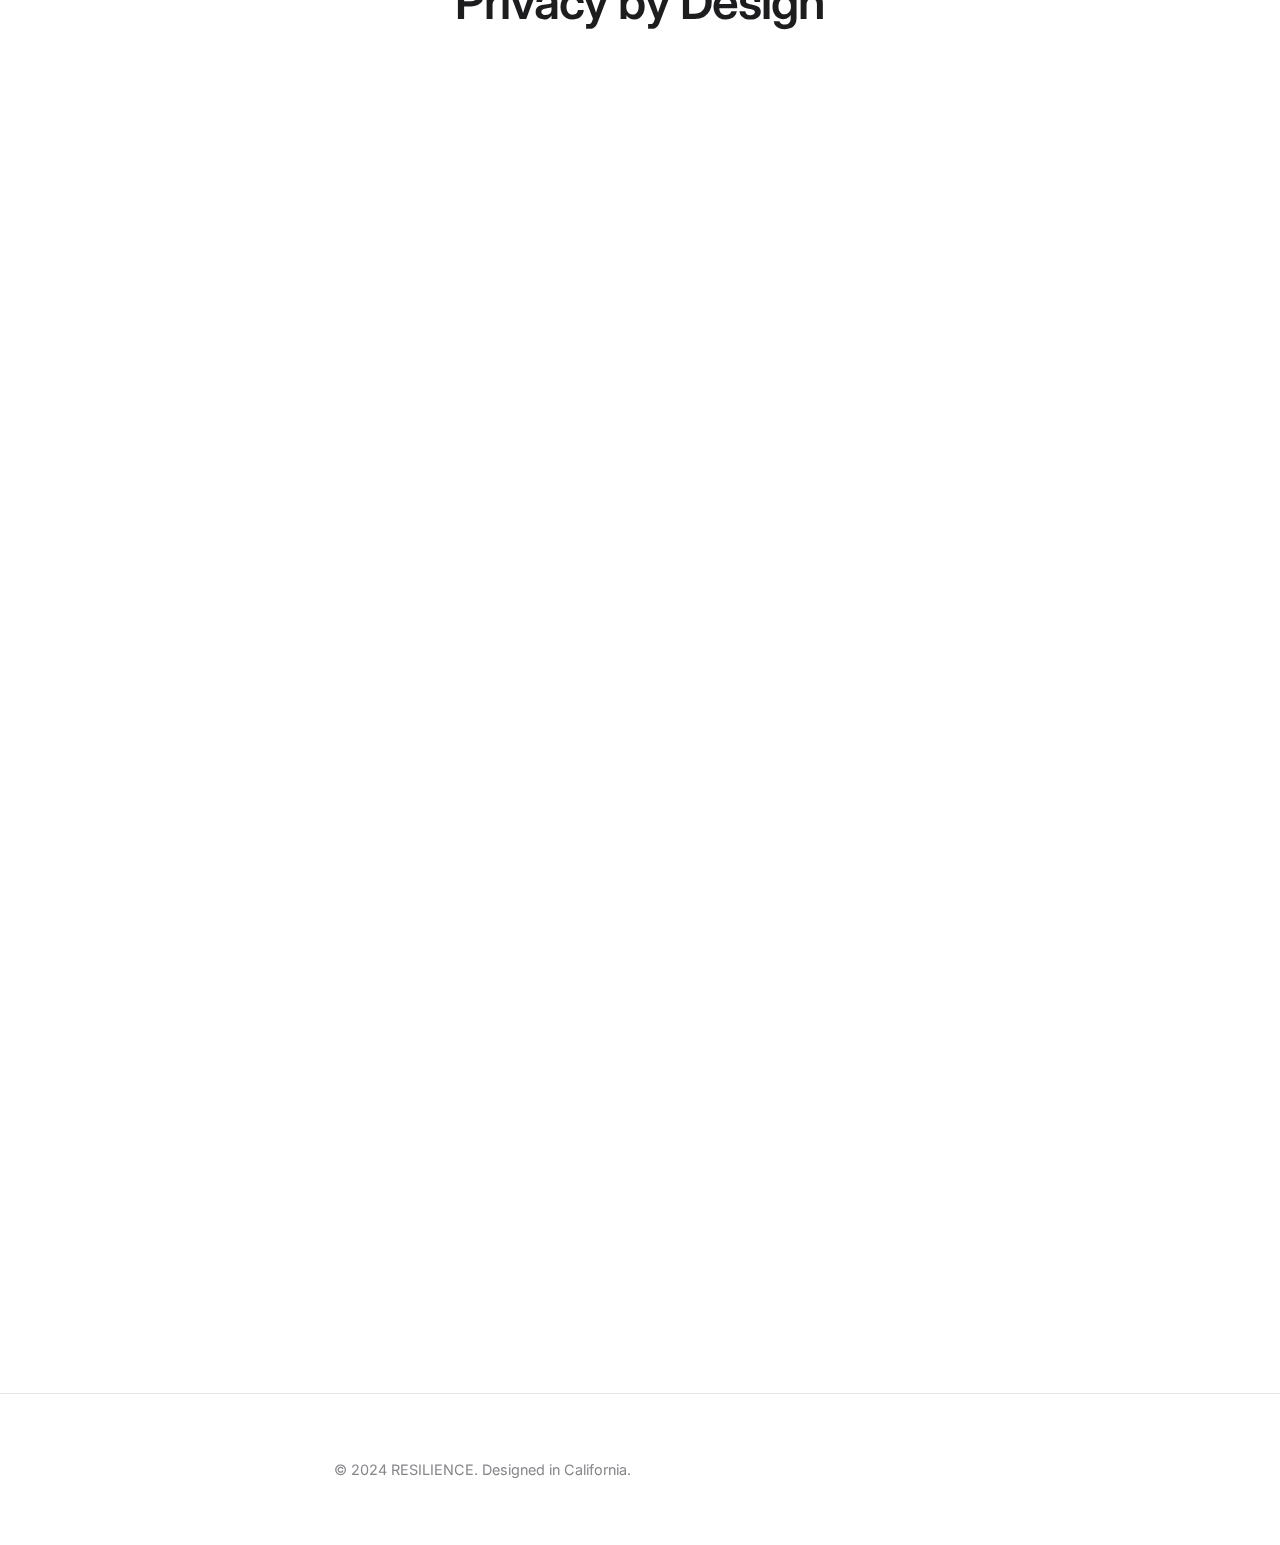
<file: tech.html>
<!DOCTYPE html>
<html lang="en">

<head>
    <meta charset="UTF-8">
    <meta name="viewport" content="width=device-width, initial-scale=1.0">
    <title>The Tech | RESILIENCE</title>
    <link rel="preconnect" href="https://fonts.googleapis.com">
    <link rel="preconnect" href="https://fonts.gstatic.com" crossorigin>
    <link href="https://fonts.googleapis.com/css2?family=Inter:wght@400;500;600&family=Ballet&display=swap"
        rel="stylesheet">
    <link rel="stylesheet" href="style.css">
    <link rel="icon" type="image/png" href="logo_new.png">

    <style>
        :root {
            --page-bg-image: url('tech_bg.jpg');
            --page-accent-color: #0066cc;
        }
    </style>
</head>

<body>

    <div class="background-container">
        <img src="tech_bg.jpg" class="background-image" alt="Background">
    </div>

    <nav>
        <div class="nav-container">
            <a href="index.html" class="logo">
                <img src="logo_tree.jpg" alt="Logo">
                Resilience
            </a>
            <div class="nav-links">
                <a href="philosophy.html">Philosophy</a>
                <a href="trust.html">Trust</a>
                <a href="impact.html">Impact</a>
                <a href="tech.html" style="color: var(--color-text-primary);">Tech</a>
                <a href="science.html">Science</a>
                <a href="art.html">Art</a>
                <a href="#" class="btn btn-nav">Start Now</a>
            </div>

            <!-- Mobile Menu Toggle -->
            <button class="menu-toggle" aria-label="Toggle menu">
                <span></span>
                <span></span>
                <span></span>
            </button>

            <!-- Mobile Side Drawer -->
            <div class="mobile-drawer">
                <button class="close-drawer" aria-label="Close menu">&times;</button>
                <div class="drawer-links">
                    <a href="index.html">Home</a>
                    <a href="philosophy.html">Our Philosophy</a>
                    <a href="trust.html">Trust & Privacy</a>
                    <a href="impact.html">Social Impact</a>
                    <a href="tech.html">The Tech</a>
                    <a href="science.html">The Science</a>
                    <a href="art.html">The Art</a>
                    <a href="#" class="btn drawer-btn">Start Now</a>
                </div>
            </div>
        </div>
    </nav>

    <main>
        <section class="hero" style="min-height: 60vh;">
            <div class="container fade-in">
                <h1>The Hybrid Brain.</h1>
                <p>Clinical Empathy meets Curated Knowledge. A specialized RAG system designed for resilience, not just
                    chat.</p>
            </div>
        </section>

        <!-- Core Philosophy -->
        <section style="background: rgba(255,255,255,0.4); backdrop-filter: blur(10px);">
            <div class="container">
                <div class="fade-in" style="max-width: 800px; margin: 0 auto; text-align: center;">
                    <h2 class="section-title">Not a Doctor. A Wise Friend.</h2>
                    <p class="section-subtitle">Most chatbots fail because they try to be a cheap therapist. Resilience
                        AI is different.</p>
                    <div
                        style="text-align: left; margin-top: 2rem; display: grid; gap: 1.5rem; grid-template-columns: repeat(auto-fit, minmax(250px, 1fr));">
                        <div class="feature-card" style="margin: 0;">
                            <h3>Stoic & Practical</h3>
                            <p>Validates feelings instantly but pivots to actionable resilience. No generic textbook
                                answers.</p>
                        </div>
                        <div class="feature-card" style="margin: 0;">
                            <h3>Human-First</h3>
                            <p>Speaks like a peer with short texts and empathy, not like a medical journal.</p>
                        </div>
                    </div>
                </div>
            </div>
        </section>

        <!-- Technical Architecture -->
        <section>
            <div class="container">
                <h2 class="section-title text-center">The Architecture</h2>
                <p class="text-center" style="max-width: 600px; margin: 0 auto 3rem auto;">We use a <strong>Hybrid
                        RAG</strong> system that combines clinical instinct with a library of wisdom.</p>

                <div class="features-grid">
                    <div class="feature-card fade-in">
                        <img src="icon_brain.svg" class="feature-icon" alt="The Brain">
                        <h3>The Brain</h3>
                        <p><strong>Fine-Tuned Logic</strong><br>A Llama-3 model trained on 30+ psychologist-analyzed
                            vignettes. It knows *how* to speak with clinical empathy.</p>
                    </div>
                    <div class="feature-card fade-in">
                        <img src="icon_pillar.svg" class="feature-icon" alt="The Memory">
                        <h3>The Memory</h3>
                        <p><strong>Vector Database</strong><br>A curated library of key Stoic texts and CBT manuals. It
                            retrieves specific, proven exercises for your situation.</p>
                    </div>
                    <div class="feature-card fade-in">
                        <img src="icon_sprout.svg" class="feature-icon" alt="The Synthesis">
                        <h3>The Synthesis</h3>
                        <p>It validates your emotion ("That's a heavy weight") and weaves specific wisdom into a
                            practical suggestion.</p>
                    </div>
                </div>
            </div>
        </section>

        <!-- UX Section -->
        <section style="background: rgba(255,255,255,0.4);">
            <div class="container fade-in">
                <h2 class="section-title text-center">The "WhatsApp Effect"</h2>
                <div style="max-width: 700px; margin: 0 auto;">
                    <p class="text-center">Real friends don't send 300-word emails. They send bursts.</p>
                    <div class="feature-card" style="margin-top: 2rem;">
                        <h3>The Natural Flow Engine</h3>
                        <p>Our post-processing algorithm mimics human typing patterns. Instead of a "Wall of Text," you
                            get natural bubbles with realistic typing delays.</p>
                    </div>
                </div>
            </div>
        </section>

        <!-- Privacy Section -->
        <section>
            <div class="container">
                <h2 class="section-title text-center">Privacy by Design</h2>
                <div class="features-grid" style="margin-top: 2rem;">
                    <div class="feature-card fade-in">
                        <img src="icon_shield.svg" class="feature-icon" alt="Local First">
                        <h3>100% Local</h3>
                        <p>The AI lives on your device. No API calls to big tech. Your data never leaves your phone.</p>
                    </div>
                    <div class="feature-card fade-in">
                        <img src="icon_lock.svg" class="feature-icon" alt="Zero Retention">
                        <h3>Zero Retention</h3>
                        <p>We do not use your conversations to train our models. Your secrets stay yours.</p>
                    </div>
                    <div class="feature-card fade-in">
                        <img src="icon_lifebuoy.svg" class="feature-icon" alt="Safety">
                        <!-- Using lifebuoy/shield placeholder -->
                        <h3>Safety Rails</h3>
                        <p>Hard-coded detection for self-harm ensures immediate redirection to crisis support when
                            needed.</p>
                    </div>
                </div>
            </div>
        </section>

        <!-- Art Anchor -->
        <section class="text-center">
            <div class="container fade-in">
                <div class="art-showcase" style="height: 300px;">
                    <img src="tech_bg.jpg" alt="Seascape Integration">
                </div>
                <div class="art-caption fade-in">
                    <strong>The Architecture of Calm</strong>
                    <p>Just like Monet's water, our technology is fluid, adaptive, and beautiful.</p>
                </div>
            </div>
        </section>
    </main>

    <footer style="padding: 4rem 0; text-align: center; border-top: 1px solid rgba(0,0,0,0.1);">
        <div class="container">
            <p style="font-size: 0.9rem;">&copy; 2024 RESILIENCE. Designed in California.</p>
        </div>
    </footer>

    <script src="script.js"></script>
</body>

</html>
</file>
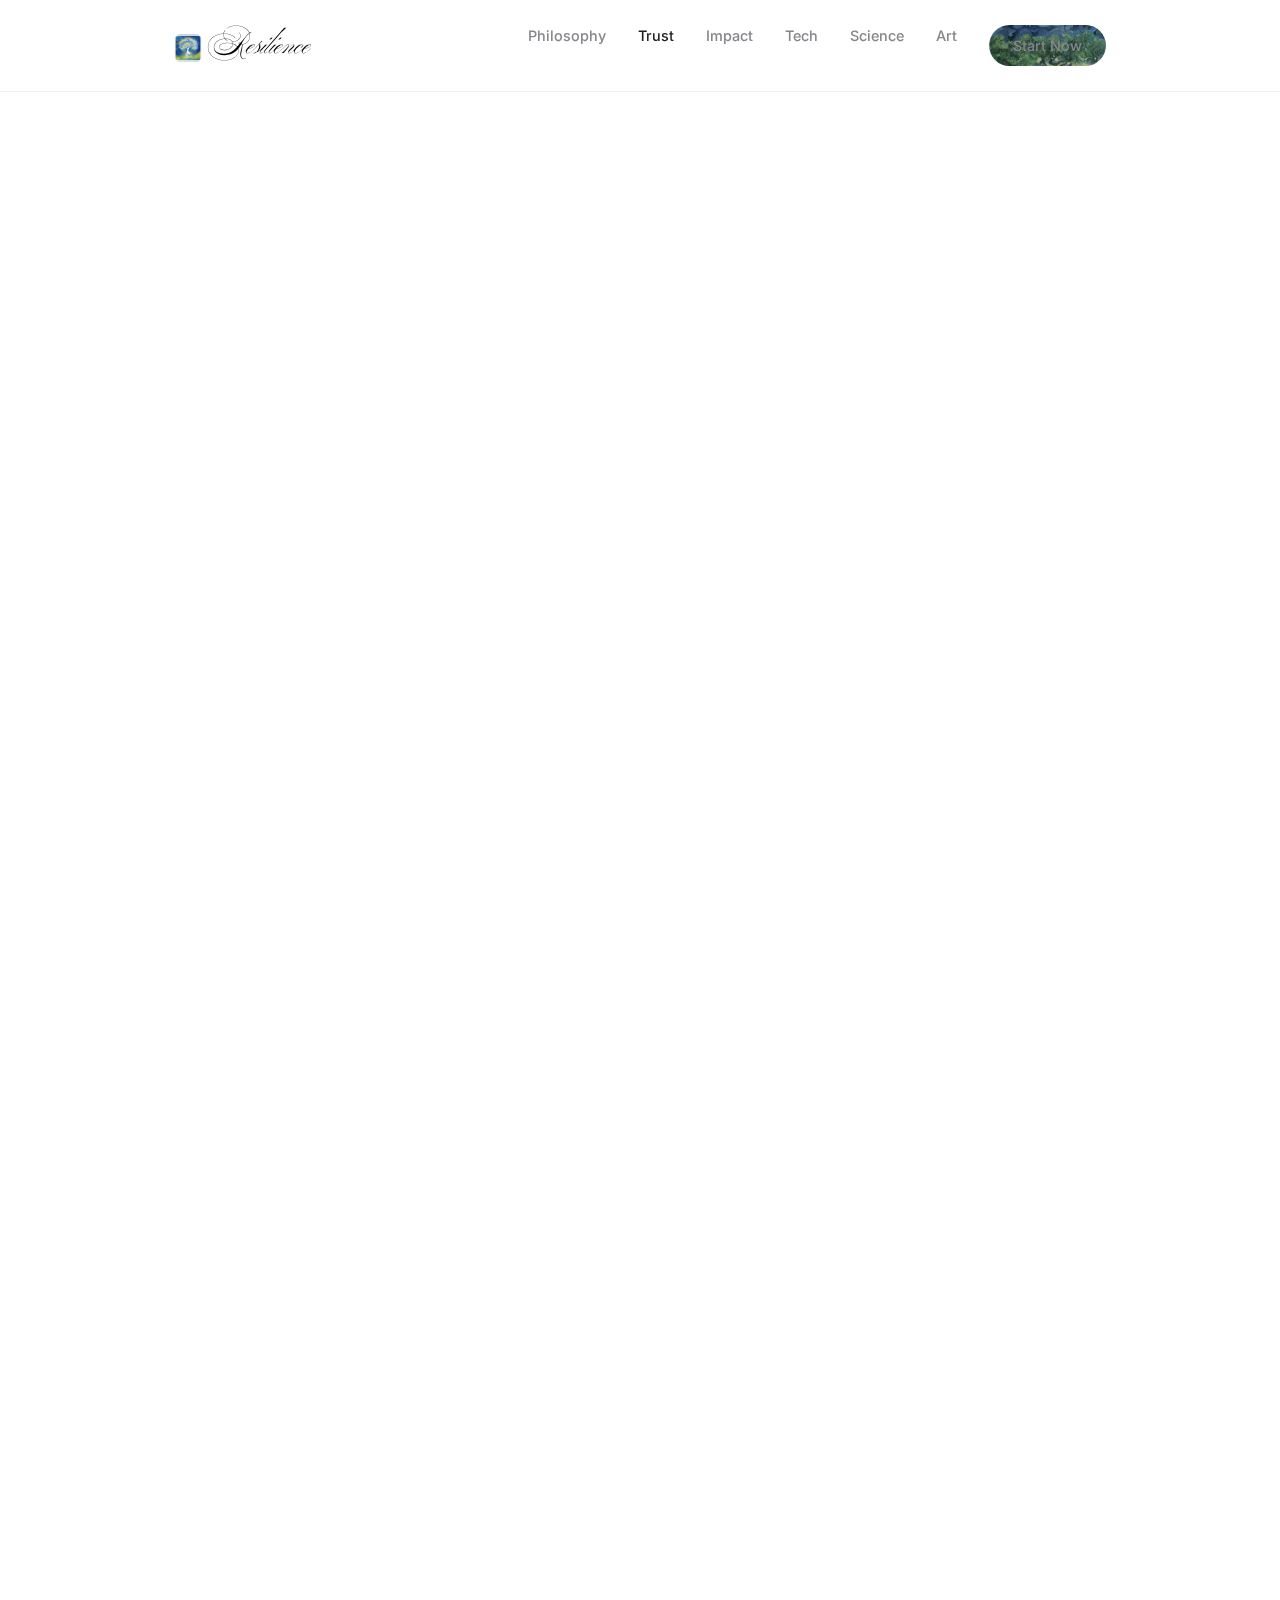
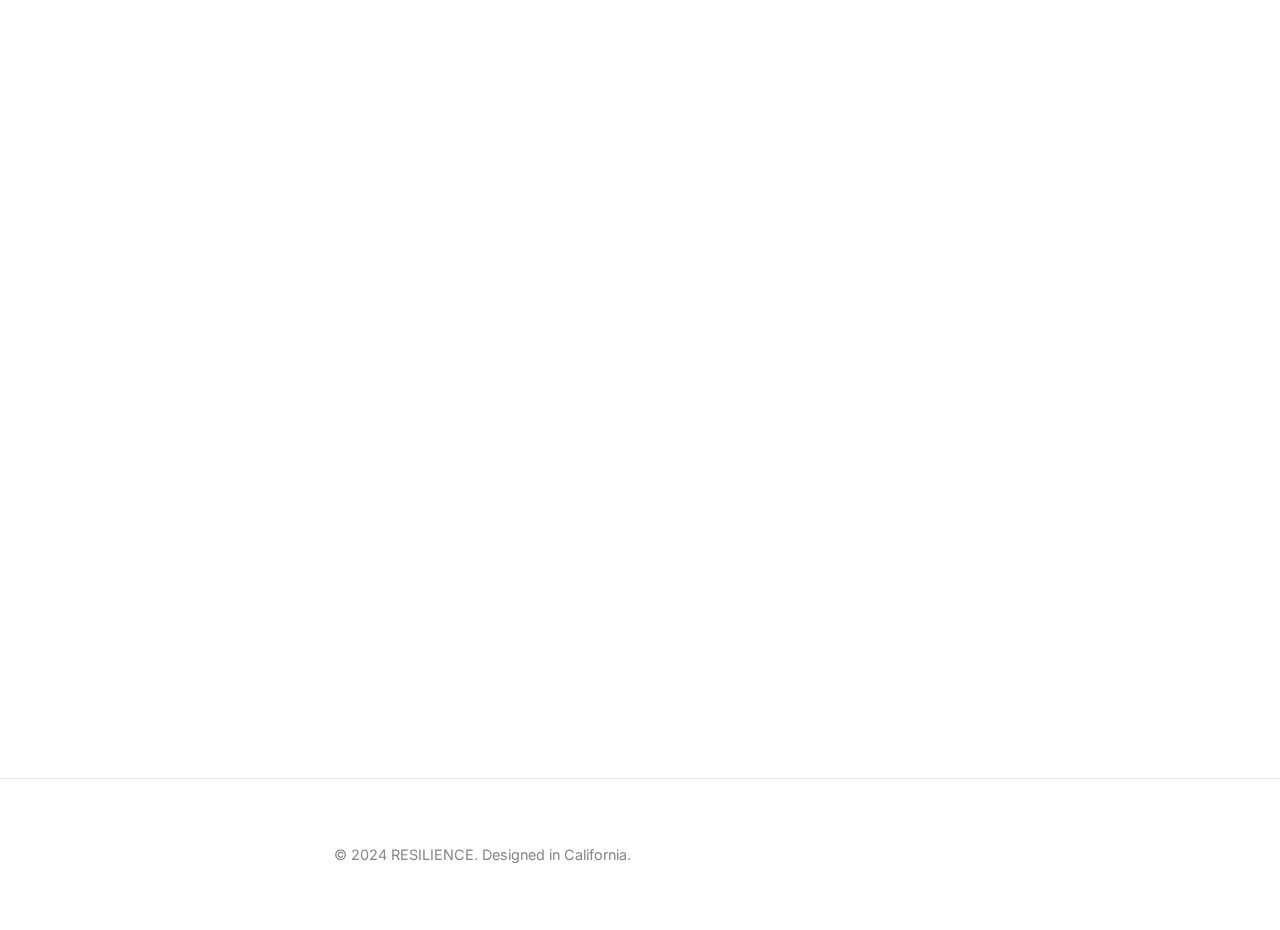
<file: trust.html>
<!DOCTYPE html>
<html lang="en">

<head>
    <meta charset="UTF-8">
    <meta name="viewport" content="width=device-width, initial-scale=1.0">
    <title>Trust & Privacy | RESILIENCE</title>
    <link rel="preconnect" href="https://fonts.googleapis.com">
    <link rel="preconnect" href="https://fonts.gstatic.com" crossorigin>
    <link href="https://fonts.googleapis.com/css2?family=Inter:wght@400;500;600&family=Ballet&display=swap"
        rel="stylesheet">
    <link rel="stylesheet" href="style.css">
    <link rel="icon" type="image/png" href="logo_new.png">

    <style>
        :root {
            --page-bg-image: url('trust_bg.jpg');
            --page-accent-color: #2a4d69;
            /* Deep blue/green from the Van Gogh painting */
        }
    </style>
</head>

<body>

    <div class="background-container">
        <img src="trust_bg.jpg" class="background-image" alt="Background - Van Gogh Landscape">
    </div>

    <nav>
        <div class="nav-container">
            <a href="index.html" class="logo">
                <img src="logo_tree.jpg" alt="Logo">
                Resilience
            </a>
            <div class="nav-links">
                <a href="philosophy.html">Philosophy</a>
                <a href="trust.html" style="color: var(--color-text-primary);">Trust</a>
                <a href="impact.html">Impact</a>
                <a href="tech.html">Tech</a>
                <a href="science.html">Science</a>
                <a href="art.html">Art</a>
                <a href="#" class="btn btn-nav">Start Now</a>
            </div>

            <!-- Mobile Menu Toggle -->
            <button class="menu-toggle" aria-label="Toggle menu">
                <span></span>
                <span></span>
                <span></span>
            </button>

            <!-- Mobile Side Drawer -->
            <div class="mobile-drawer">
                <button class="close-drawer" aria-label="Close menu">&times;</button>
                <div class="drawer-links">
                    <a href="index.html">Home</a>
                    <a href="philosophy.html">Our Philosophy</a>
                    <a href="trust.html">Trust & Privacy</a>
                    <a href="impact.html">Social Impact</a>
                    <a href="tech.html">The Tech</a>
                    <a href="science.html">The Science</a>
                    <a href="art.html">The Art</a>
                    <a href="#" class="btn drawer-btn">Start Now</a>
                </div>
            </div>
        </div>
    </nav>

    <main>
        <section class="hero" style="min-height: 50vh;">
            <div class="container fade-in">
                <h1>Rooted in Trust.</h1>
                <p>Your mind is a sanctuary. We built the walls to protect it.</p>
            </div>
        </section>

        <section style="background: rgba(255,255,255,0.6); backdrop-filter: blur(12px);">
            <div class="container">
                <div class="fade-in" style="max-width: 800px; margin: 0 auto;">
                    <h2 class="section-title text-center">Your Secrets Stay Yours.</h2>
                    <p class="text-justify" style="margin-bottom: 2rem;">
                        Mental health data is the most sensitive data in the world. We adhere to a "Local-First"
                        doctrine.
                        We don't just promise privacy; we architected for it.
                    </p>

                    <div class="features-grid">
                        <div class="feature-card">
                            <img src="icon_lock.svg" class="feature-icon" alt="Local First">
                            <h3>100% Local</h3>
                            <p>The AI lives on your device. No API calls to big tech companies.</p>
                        </div>
                        <div class="feature-card">
                            <img src="icon_shield.svg" class="feature-icon" alt="Zero Retention">
                            <h3>Zero Retention</h3>
                            <p>We do not use your conversations to train our models. Your secrets stay yours.</p>
                        </div>
                        <div class="feature-card">
                            <img src="icon_eye.svg" class="feature-icon" alt="Transparency">
                            <h3>Transparency</h3>
                            <p>Our architecture is open. We don't hide how it works. Trust is earned through clarity.
                            </p>
                        </div>
                    </div>
                </div>
            </div>
        </section>

        <section class="text-center">
            <div class="container fade-in">
                <h2 class="section-title">Vincent van Gogh</h2>
                <div class="art-showcase" style="height: 400px;">
                    <img src="trust_bg.jpg" alt="Landscape with Olive Trees">
                </div>
                <div class="art-caption">
                    <strong>“Olive Trees with the Alpilles in the Background” (1889)</strong>
                    <p>Nature offers a grounded stability that we emulate. The sturdy olive trees, rooted deep in the
                        earth, symbolize the unshakeable trust we aim to build.</p>
                </div>
            </div>
        </section>

    </main>

    <footer style="padding: 4rem 0; text-align: center; border-top: 1px solid rgba(0,0,0,0.1);">
        <div class="container">
            <p style="font-size: 0.9rem;">&copy; 2024 RESILIENCE. Designed in California.</p>
        </div>
    </footer>

    <script src="script.js"></script>
</body>

</html>
</file>
<file: style.css>
:root {
  /* Apple-esque Palette */
  --color-bg: #FFFFFF;
  --color-text-primary: #1D1D1F;
  --color-text-secondary: #86868B;

  /* Default Theme (will be overridden per page) */
  --page-bg-image: url('starry_night_full.jpg');
  --page-accent-color: #23335e;
  /* Default Blue */

  --font-heading: 'Inter', -apple-system, BlinkMacSystemFont, sans-serif;
  --font-body: 'Inter', -apple-system, BlinkMacSystemFont, sans-serif;

  --spacer-sm: 1rem;
  --spacer-md: 3rem;
  --spacer-lg: 6rem;
  --spacer-xl: 10rem;
}

*,
*::before,
*::after {
  box-sizing: border-box;
  margin: 0;
  padding: 0;
}

body {
  font-family: var(--font-body);
  background: var(--color-bg);
  color: var(--color-text-primary);
  line-height: 1.5;
  -webkit-font-smoothing: antialiased;
  overflow-x: hidden;
}

/* Dynamic Background Container */
.background-container {
  position: fixed;
  top: 0;
  left: 0;
  width: 100vw;
  height: 100vh;
  z-index: -1;
  pointer-events: none;
  opacity: 0;
  /* JS controls this */
  transition: opacity 0.5s ease-out;
}

.background-image {
  width: 100%;
  height: 100%;
  object-fit: cover;
  filter: blur(30px) brightness(0.9);
  transform: scale(1.1);
  z-index: -2;
  /* Prevent blur edges */
}

/* Typography */
h1,
h2,
h3 {
  font-family: var(--font-heading);
  letter-spacing: -0.02em;
  font-weight: 600;
}

h1 {
  font-size: 5rem;
  line-height: 1.05;
  margin-bottom: 1.5rem;
  background: linear-gradient(135deg, #1D1D1F 0%, #434344 100%);
  background-clip: text;
  -webkit-background-clip: text;
  -webkit-text-fill-color: transparent;
}

/* On pages where background is active, text needs to be readable */
body.bg-active h1,
body.bg-active h2,
body.bg-active h3,
body.bg-active p {
  color: white;
  /* Fallback */
  text-shadow: 0 2px 10px rgba(0, 0, 0, 0.2);
}

body.bg-active h1 {
  background: none;
  -webkit-text-fill-color: white;
}

h2 {
  font-size: 3rem;
  margin-bottom: 4rem;
  text-align: center;
}

h3 {
  font-size: 1.5rem;
  margin-bottom: 1rem;
}

p {
  color: var(--color-text-secondary);
  font-size: 1.25rem;
  font-weight: 400;
  line-height: 1.6;
  max-width: 600px;
}

body.bg-active p {
  color: rgba(255, 255, 255, 0.9);
}

.text-center {
  text-align: center;
  margin: 0 auto;
}

/* OVERRIDE: Enforce center alignment globally for intro text to fix asymmetry */
.text-justify {
  text-align: center !important;
  margin-left: auto;
  margin-right: auto;
}


/* Layout */
.container {
  max-width: 980px;
  margin: 0 auto;
  padding: 0 2rem;
}

section {
  padding: var(--spacer-xl) 0;
  position: relative;
}

/* Themed Button */
.btn {
  display: inline-block;
  padding: 18px 32px;
  border-radius: 980px;
  text-decoration: none;
  font-size: 1rem;
  font-weight: 500;
  transition: all 0.4s cubic-bezier(0.25, 1, 0.5, 1);
  cursor: pointer;
  border: none;
  position: relative;
  overflow: hidden;
  color: white;
  z-index: 1;
}

.btn-nav {
  padding: 10px 24px;
  font-size: 0.9rem;
}

.btn-nav {
  padding: 10px 24px;
  font-size: 0.9rem;
}

.btn::before {
  content: '';
  position: absolute;
  top: 0;
  left: 0;
  right: 0;
  bottom: 0;
  background-image: var(--page-bg-image);
  /* Dynamic Theme Image */
  background-position: center center;
  background-size: cover;
  z-index: -1;
  transition: transform 0.6s ease;
}

.btn:hover {
  transform: scale(1.02);
  box-shadow: 0 10px 30px rgba(0, 0, 0, 0.2);
}

.btn:hover::before {
  transform: scale(1.1);
}

/* Cards with Glassmorphism */
.features-grid {
  display: grid;
  grid-template-columns: repeat(3, 1fr);
  gap: 2rem;
}

.feature-card {
  background: rgba(255, 255, 255, 0.7);
  backdrop-filter: blur(20px);
  -webkit-backdrop-filter: blur(20px);
  border: 1px solid rgba(0, 0, 0, 0.05);
  padding: 3rem 2rem;
  border-radius: 20px;
  transition: all 0.4s ease;
  text-align: center;
  height: 100%;
}

body.bg-active .feature-card {
  background: rgba(255, 255, 255, 0.15);
  border: 1px solid rgba(255, 255, 255, 0.2);
}

body.bg-active .feature-card h3,
body.bg-active .feature-card p {
  color: white;
}

.feature-card:hover {
  transform: translateY(-5px);
  box-shadow: 0 20px 40px rgba(0, 0, 0, 0.08);
}

.feature-icon {
  width: 64px;
  height: 64px;
  margin-bottom: 1.5rem;
  display: block;
  margin-left: auto;
  margin-right: auto;
  object-fit: contain;
}

/* Hero */
.hero {
  min-height: 90vh;
  display: flex;
  flex-direction: column;
  justify-content: center;
  align-items: center;
  text-align: center;
}

.hero p {
  margin: 0 auto 2.5rem auto;
}

/* Art Integration */
.art-showcase {
  margin-top: 4rem;
  position: relative;
  width: 100%;
  height: 500px;
  border-radius: 30px;
  overflow: hidden;
  box-shadow: 0 30px 60px rgba(0, 0, 0, 0.15);
}

.art-showcase img {
  width: 100%;
  height: 100%;
  object-fit: cover;
  transition: transform 10s ease;
}

.art-showcase:hover img {
  transform: scale(1.05);
}

/* Animations */
@keyframes fadeInUp {
  from {
    opacity: 0;
    transform: translateY(30px);
  }

  to {
    opacity: 1;
    transform: translateY(0);
  }
}

.fade-in {
  opacity: 0;
}

/* Navigation */
nav {
  position: fixed;
  top: 0;
  width: 100%;
  padding: 1.5rem 0;
  background: rgba(255, 255, 255, 0.8);
  backdrop-filter: blur(20px);
  -webkit-backdrop-filter: blur(20px);
  z-index: 100;
  border-bottom: 1px solid rgba(0, 0, 0, 0.05);
  transition: all 0.3s ease;
}

body.bg-active nav {
  background: rgba(0, 0, 0, 0.2);
  border-bottom: 1px solid rgba(255, 255, 255, 0.1);
}

body.bg-active .logo,
body.bg-active .nav-links a {
  color: white;
}

.nav-container {
  max-width: 980px;
  margin: 0 auto;
  display: flex;
  justify-content: space-between;
  align-items: center;
  padding: 0 1.5rem;
  position: relative;
}

/* Menu Toggle Button */
.menu-toggle {
  display: none;
  flex-direction: column;
  justify-content: space-between;
  width: 30px;
  height: 21px;
  background: transparent;
  border: none;
  cursor: pointer;
  z-index: 102;
}

.menu-toggle span {
  display: block;
  width: 100%;
  height: 3px;
  background-color: var(--color-text-primary);
  border-radius: 3px;
  transition: all 0.3s ease;
}

/* Hide hamburger when menu is open */
body.nav-open .menu-toggle {
  opacity: 0;
  pointer-events: none;
  transition: opacity 0.3s ease;
}

/* Mobile Side Drawer */
.mobile-drawer {
  position: fixed;
  top: 0;
  left: 0;
  width: 100%;
  height: 100vh;
  background: rgba(255, 255, 255, 0.98);
  z-index: 101;
  display: flex;
  flex-direction: column;
  justify-content: center;
  align-items: center;
  opacity: 0;
  visibility: hidden;
  /* Added for robustness */
  pointer-events: none;
  transition: opacity 0.3s ease, visibility 0.3s ease;
}

/* Ensure mobile drawer is NEVER visible on desktop */
@media (min-width: 769px) {
  .mobile-drawer {
    display: none !important;
  }
}

.mobile-drawer.active {
  opacity: 1;
  visibility: visible;
  pointer-events: auto;
}

.close-drawer {
  position: absolute;
  top: 2rem;
  right: 2rem;
  font-size: 3rem;
  background: none;
  border: none;
  cursor: pointer;
  color: var(--color-text-primary);
}

.drawer-links {
  display: flex;
  flex-direction: column;
  gap: 2rem;
  text-align: center;
}

.drawer-links a {
  text-decoration: none;
  color: var(--color-text-primary);
  font-size: 1.5rem;
  font-weight: 600;
  transition: color 0.2s;
}

.drawer-links .drawer-btn {
  margin-top: 1rem;
  color: white;
}

.logo {
  font-family: 'Ballet', cursive;
  font-weight: 400;
  font-size: 1.8rem;
  color: black;
  text-decoration: none;
  display: flex;
  align-items: center;
  gap: 0.5rem;
  /* Fix vertical alignment */
  transform: translateY(2px);
}

.logo img {
  height: 28px;
  width: auto;
  border-radius: 6px;
}

.nav-links {
  display: flex;
  gap: 2rem;
}

.nav-links a {
  text-decoration: none;
  color: var(--color-text-secondary);
  font-size: 0.9rem;
  font-weight: 500;
  transition: color 0.2s ease;
}

.nav-links a:hover {
  color: var(--color-text-primary);
}

/* Responsive */
@media (max-width: 768px) {
  h1 {
    font-size: 3rem;
    padding: 0 1rem;
    /* Prevent edge touching */
  }

  .features-grid {
    grid-template-columns: 1fr;
  }

  .container {
    padding: 0 1.5rem;
  }

  .nav-links {
    display: none;
  }

  .menu-toggle {
    display: flex;
  }

  /* Alignment fixes for mobile */
  .hero {
    padding-top: 60px;
    /* Offset for fixed header */
    min-height: 100vh;
  }
}

/* Art Captions */
.art-caption {
  margin-top: 1.5rem;
  text-align: center;
  font-size: 0.95rem;
  color: var(--color-text-secondary);
  max-width: 700px;
  margin-left: auto;
  margin-right: auto;
}

.art-caption strong {
  display: block;
  font-size: 1.1rem;
  color: var(--color-text-primary);
  margin-bottom: 0.5rem;
  font-style: normal;
}

.art-caption p {
  font-style: italic;
  font-size: 0.95rem;
  /* Override default p size for captions */
  line-height: 1.5;
}

body.bg-active .art-caption strong,
body.bg-active .art-caption p {
  color: rgba(255, 255, 255, 0.9);
}
</file>
